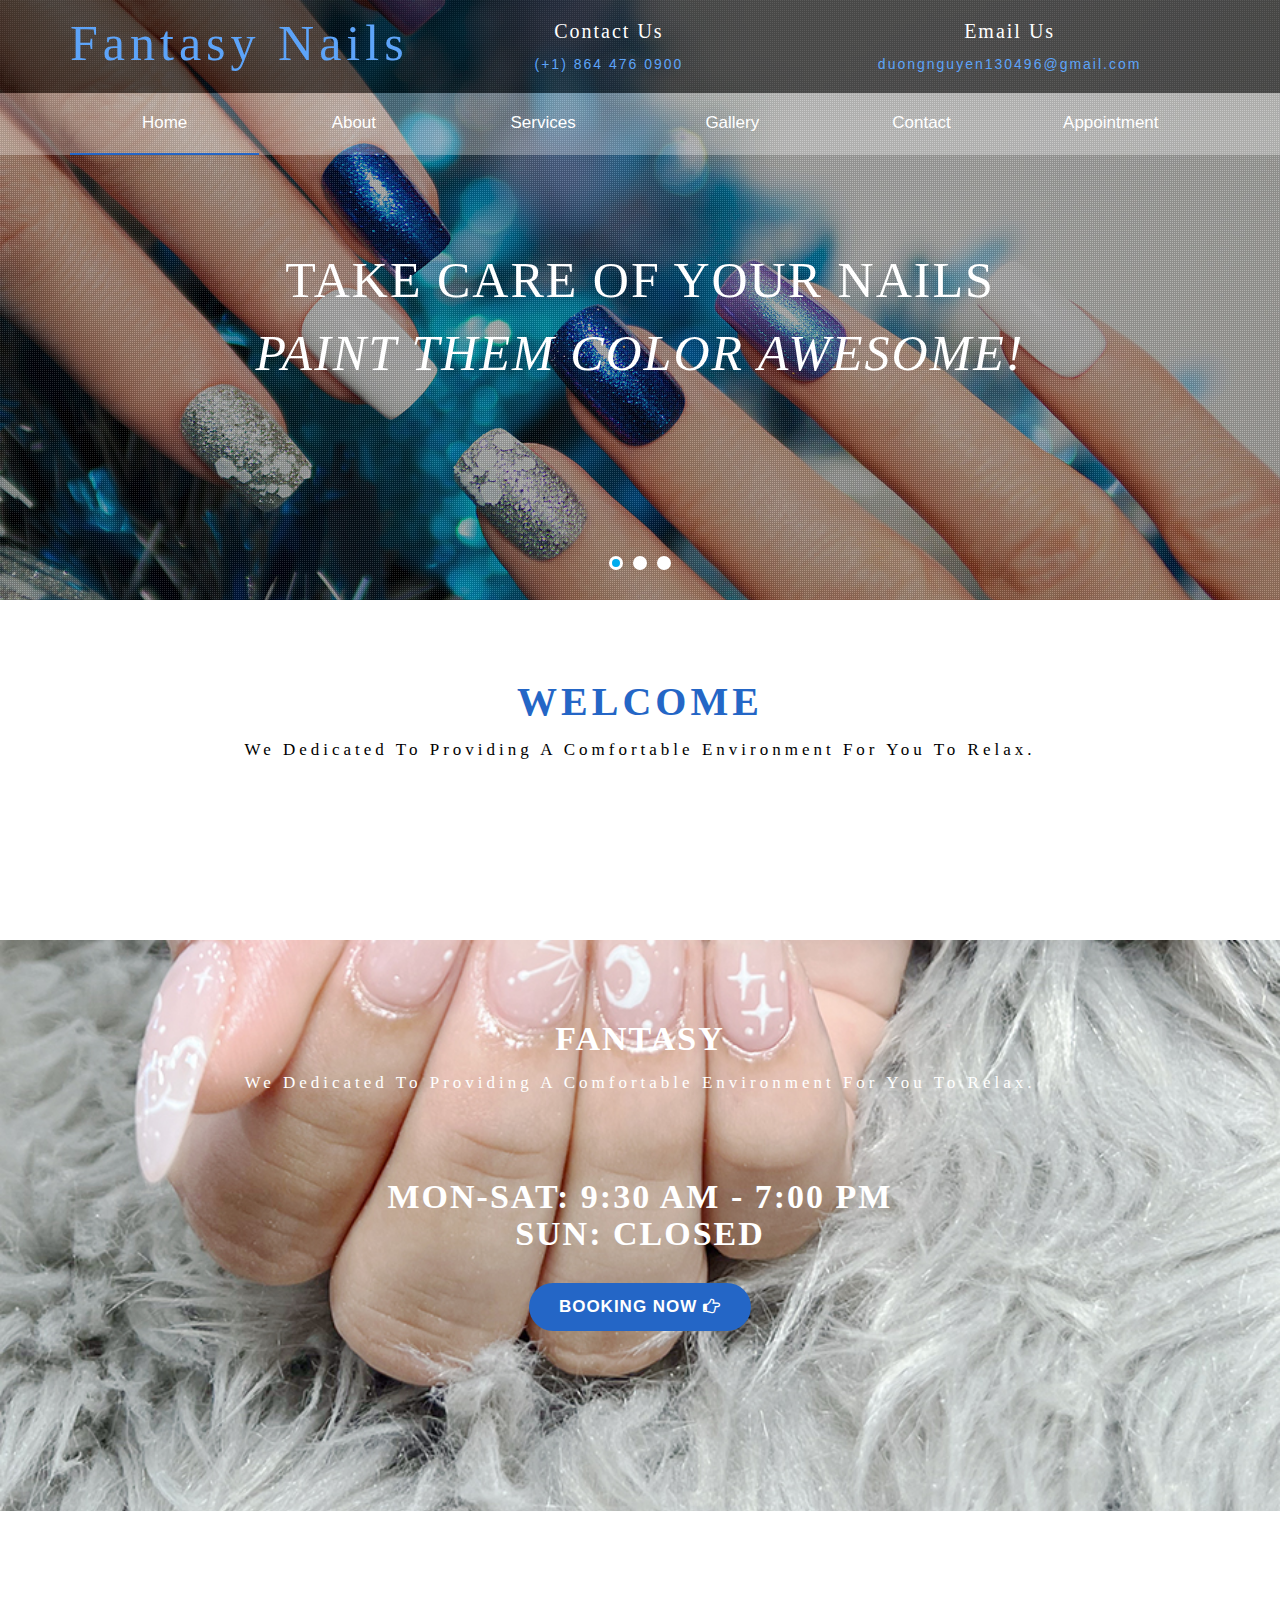
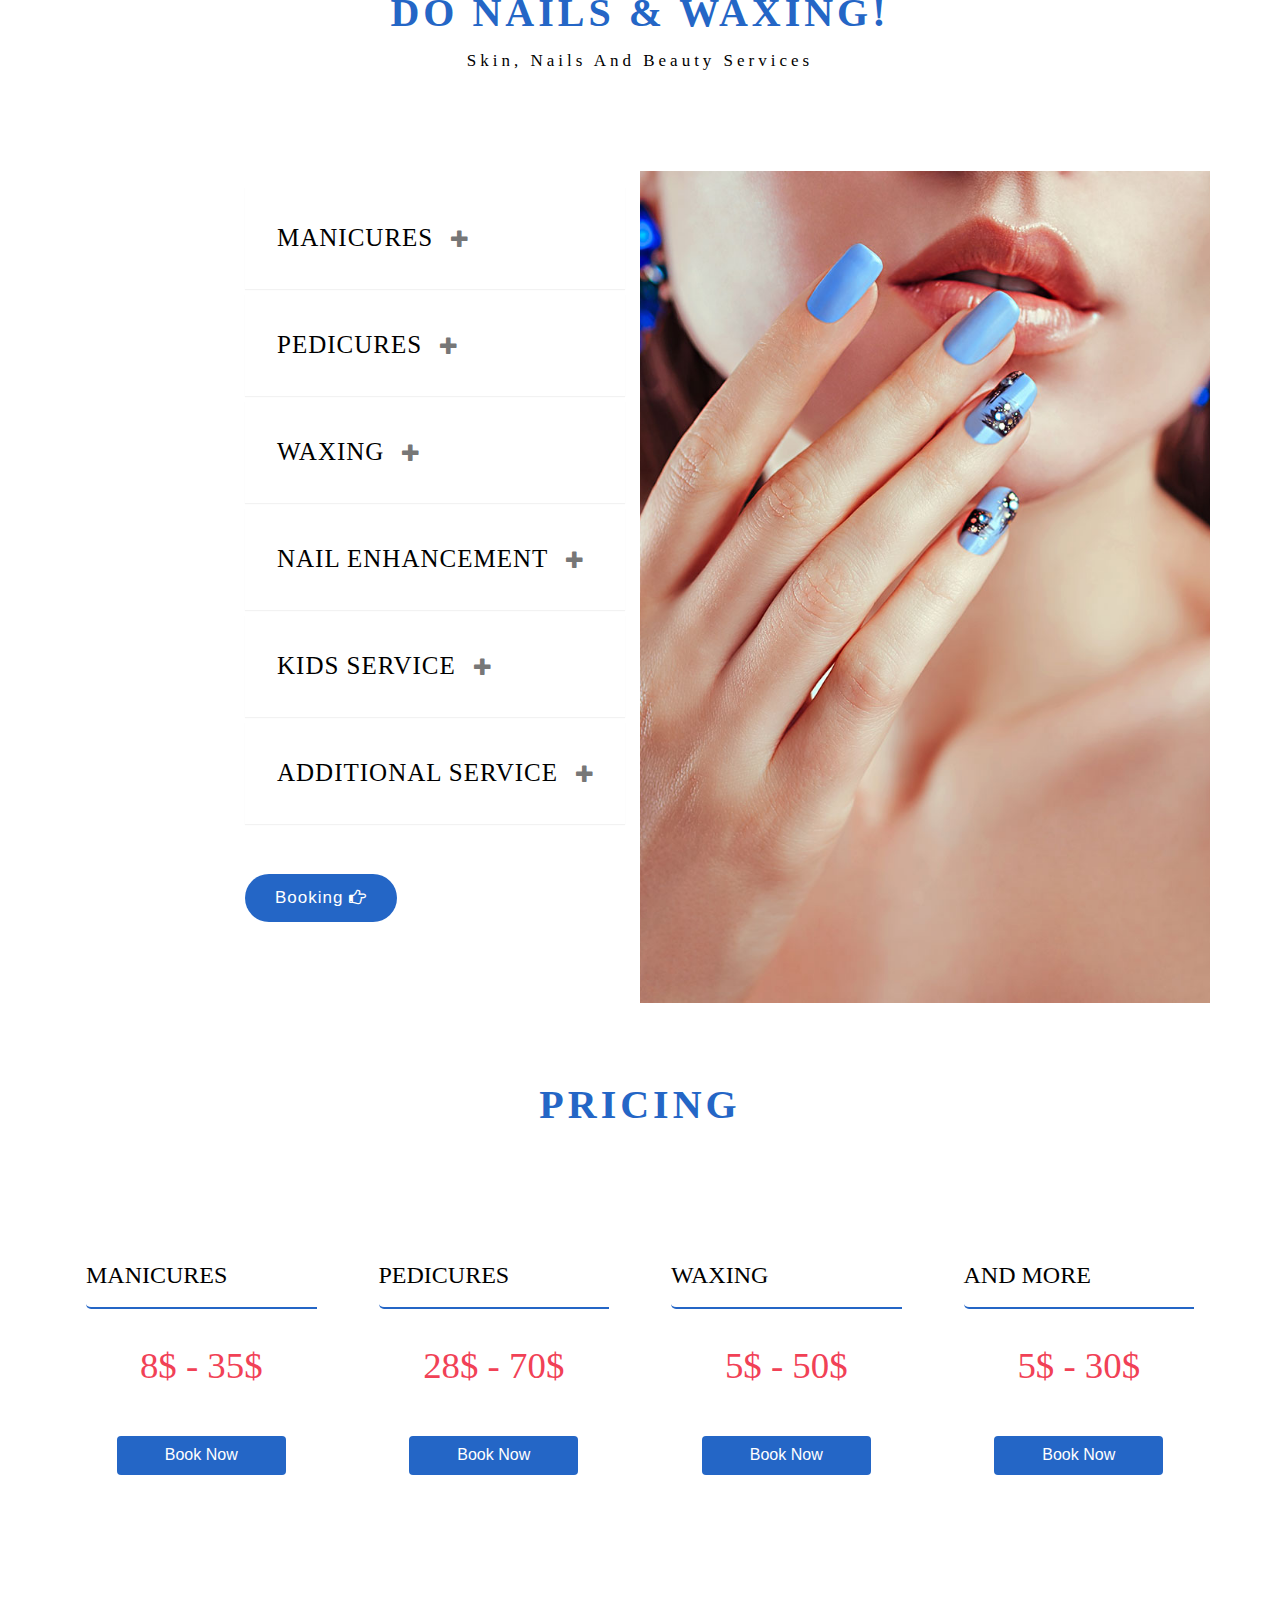
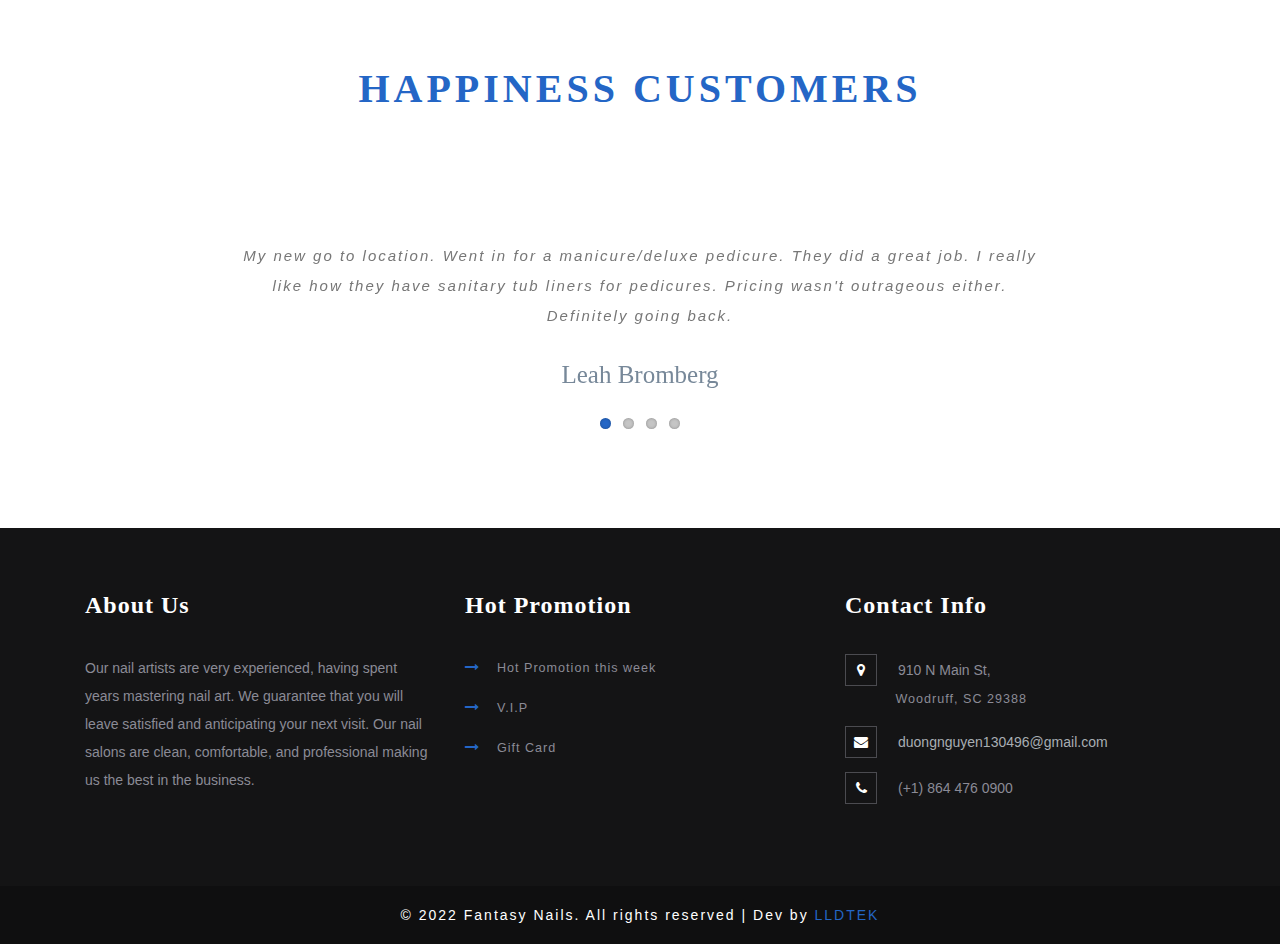
<file: index.html>
<!DOCTYPE html>
<html lang="en">
<head>
<title>Fantasy Nails | Best Choice Nails Salon in Woodruff</title>
<!-- custom-theme -->
<meta name="viewport" content="width=device-width, initial-scale=1">

<meta http-equiv="Content-Type" content="text/html; charset=utf-8" />

<meta name="keywords" content="Fantasy Nails , nails salon, nail spa, nails salon near me, nails in Woodruff, luxury nails, best nails color, nails spa, nails salon, nails bar, perfect nail, nails polish, gel polish, acrylics, nails company, best nail color,nude nail colors, nail design, nails spa near me, nails salon near me, manicure, acrylic paint, pedicure near me, nail bar near me, hot nails, top nail salon, hot nails design, top nails design, the best nails salon in, top nails salon in,tiệm chăm sóc móng ở Woodruff, pretty nails, magic nails, beautiful nails and spa, french tip nails, dip nails near me, nail designs">
<meta name="description" content="Our nail artists are very experienced, having spent years mastering nail art. We guarantee that you will leave satisfied and anticipating your next visit. Our nail salons are clean, comfortable, and professional making us the best in the business.">

<script type="application/x-javascript"> addEventListener("load", function() { setTimeout(hideURLbar, 0); }, false);
		function hideURLbar(){ window.scrollTo(0,1); } </script>
		
<!-- for banner css files -->
<link rel="stylesheet" type="text/css" href="css/zoomslider.css" /><!--zoomslider css -->
<link rel="icon" href="images/Fantasy-nails-favicon.svg">
<script type="text/javascript" src="js/modernizr-2.6.2.min.js"></script><!--modernizer css -->
<!-- //for banner css files -->
<link rel="stylesheet" href="css/flexslider.css" type="text/css" media="all" />
<!-- custom-theme css files -->
<link href="css/bootstrap.css" rel="stylesheet" type="text/css" media="all" />
<link href="css/style.css" rel="stylesheet" type="text/css" media="all" />
<!-- //custom-theme css files-->
<!-- font-awesome-icons -->
<link href="css/font-awesome.css" rel="stylesheet"> 
<!-- //font-awesome-icons -->
</head>
<body>
<!--/main-header-->
<div id="demo-1" data-zs-src='["images/home/Fantasy-nails-slide-01.jpg", "images/home/Fantasy-nails-slide-02.jpg", "images/home/Fantasy-nails-slide-03.jpg"]' data-zs-overlay="dots">
	<div class="demo-inner-content">
	
	<!--/banner-info-->
	  <div class="header">
		<div class="w3-agile-logo">
			<div class="container">
				<div class=" head-wl">
					<div class="headder-w6">
						<h1><a href="index.html">Fantasy Nails</a></h1>
					</div>

					<div class="w3-header-top-right-text">
						<h6 class="caption"> Contact Us</h6>
						<p>(+1) 864 476 0900</p>
					</div>

					<div class="email-right">
						<h6 class="caption">Email Us</h6>
						<p><a href="mailto:mail@example.com" class="info"> duongnguyen130496@gmail.com</a></p>

					</div>


			<!--    <div class="agileinfo-social-grids">
						<h6 class="caption">Follow Us</h6>
						<ul>
							<li><a href="#"><span class="fa fa-facebook"></span></a></li>
							<li><a href="#"><span class="fa fa-twitter"></span></a></li>
							<li><a href="#"><span class="fa fa-instagram"></span></a></li>
							<li><a href="https://goo.gl/maps/T6TgFQCpkUpjFqrC7"><span class="fa fa-google"></span></a></li>
						</ul>
					</div> -->

					<div class="clearfix"> </div>
				</div>
			</div>
				
		</div>
		<div class="top-nav">
		<nav class="navbar navbar-default navbar-fixed-top">
	
	<!-- //header -->
	<div class="container">
			<div class="navbar-header">
	   			 <button type="button" class="navbar-toggle collapsed" data-toggle="collapse" data-target="#navbar" aria-expanded="false" aria-controls="navbar">
	                <span class="sr-only">Toggle navigation</span>
	                <span class="icon-bar"></span>
	                <span class="icon-bar"></span>
	                <span class="icon-bar"></span>
                </button>
              </div>

				<div id="navbar" class="navbar-collapse collapse" style="">
					<ul class="nav navbar-nav ">
						<li class="active"><a href="index.html">Home</a></li>
						<li><a href="about.html">About</a></li>
						<li><a href="services.html">Services</a></li>
						<li><a href="gallery.html">Gallery</a></li>
						<li><a href="contact.html">Contact</a></li>
						<li><a target="_blank" href="https://www.lldtek.com/salon/appt/Mzc1ODZ8ZmFudGFzeTkxMHxTQ18wNzM1OXw4ODU1NTNmYjVmMGZjODk0ZTMwMTVhYjUzOGNkNTk1Nw==">Appointment</a></li>
						
					</ul>
				</div>
			
			</div>
			<div class="clearfix"> </div>
			</nav>	
		</div>
	  </div>
		<div class="w3-banner-head-info">
				<div class="container">
				   <div class="banner-text">
						<h2>Take Care of Your Nails
                         <span>Paint Them Color Awesome!</span></h2>
					
					</div>
				</div>
		</div>
			<!--/banner-info-->
	</div>
</div>
 <!--/banner-section-->
 <!-- About us -->
	<div class="about-3">
		<h3 class="heading-agileinfo">Welcome<span>We dedicated to providing a comfortable environment for you to relax.</span></h3>
		<div class="container">
			<div class="d-flex">
					<!--
					<div class="about1"> 
						<h5>Promotion</h5><p>Get 10% of all service.</p>
						<h5>V.I.P</h5><p>Get 35% of all service this week.</p>
						<h5>Gift Card</h5><p>Just only this week.</p>
						<a target="_blank" class="join-wthree" href="https://www.lldtek.com/salon/appt/Mzc1ODZ8ZmFudGFzeTkxMHxTQ18wNzM1OXw4ODU1NTNmYjVmMGZjODk0ZTMwMTVhYjUzOGNkNTk1Nw==">Appointment
							<i class="fa fa-hand-o-right" aria-hidden="true"></i>
						</a>
					</div>
					-->
				<div class="about2" style="background-image: url(images/home/Fantasy-nails-promotion.jpg);"></div>
			</div>
			
		</div>
	</div>
	<!-- //About us -->
	<!-- wthree-mid -->
	<div class="wthree-mid" style="background-image: url(images/home/Fantasy-nails-background-01.jpg);">
		<div class="container heading-agileinfo">
			<h3 class="heading-agileinfo">Fantasy<span style="color:white;">We dedicated to providing a comfortable environment for you to relax.</span></h3>
            <h3>Mon-Sat: 9:30 AM - 7:00 PM</h3>
            <h3>Sun: Closed</h3>
			<div class="botton">
				<a target="_blank" class="join-wthree" href="https://www.lldtek.com/salon/appt/Mzc1ODZ8ZmFudGFzeTkxMHxTQ18wNzM1OXw4ODU1NTNmYjVmMGZjODk0ZTMwMTVhYjUzOGNkNTk1Nw==">Booking Now
						<i class="fa fa-hand-o-right" aria-hidden="true"></i>
					</a>
			</div>
		</div>
	</div>
<!-- //wthree-mid -->
	<div class="donails">
		<div class="container">
		<h3 class="heading-agileinfo">Do Nails & Waxing!<span>Skin, Nails and Beauty Services</span></h3>
			
			<div class="col-md-6 donail_right">
				<div class="mwho-we-textmks">
					<div class="who-right-mainsmkits">
						<div class="panel-group textmk_panel_group_faq" id="accordion" role="tablist" aria-multiselectable="true">
							<div class="panel panel-default">
								<div class="panel-heading" role="tab" id="headingOne">
									<h4 class="panel-title asd">
										<a class="pa_italic collapsed" role="button" data-toggle="collapse" data-parent="#accordion" href="#collapseOne" aria-expanded="false" aria-controls="collapseOne">
											
											Manicures<span class="glyphicon glyphicon-plus" aria-hidden="true"></span><i class="glyphicon glyphicon-minus" aria-hidden="true"></i>
										</a>
									</h4>
								</div>
								<div id="collapseOne" class="panel-collapse collapse" role="tabpanel" aria-labelledby="headingOne" aria-expanded="false" style="height: 0px;">
									<div class="panel-body panel_text">
										<p></p>
										<h6></h6>
										<ul>
											<li>Regular Manicure ... $20+</li>
											<li>Deluxe Manicure ... $30+</li>
											<li>Gel Manicure ... $35+</li>
											<li>Buff Shine ... $8+ Extra</li>
										</ul>
									</div>
								</div>
							</div>
							<div class="panel panel-default">
								<div class="panel-heading" role="tab" id="headingTwo">
									<h4 class="panel-title asd">
										<a class="pa_italic collapsed" role="button" data-toggle="collapse" data-parent="#accordion" href="#collapseTwo" aria-expanded="false" aria-controls="collapseTwo">
											
											Pedicures<span class="glyphicon glyphicon-plus" aria-hidden="true"></span><i class="glyphicon glyphicon-minus" aria-hidden="true"></i>
										</a>
									</h4>
								</div>
								<div id="collapseTwo" class="panel-collapse collapse" role="tabpanel" aria-labelledby="headingTwo" aria-expanded="false">
									<div class="panel-body panel_text">
										<p></p>
										<h6></h6>
										<ul>
											<li>Basic Pedicure ... $28+</li>
											<li>Spa Pedicure ... $35+</li>
											<li>Deluxe Pedicure ... $45+</li>
											<li>Jelly Spa Pedicure ... $60+</li>
											<li>Organic Spa Pedicure ... $70+</li>
										</ul>
									</div>
								</div>
							</div>
							<div class="panel panel-default">
								<div class="panel-heading" role="tab" id="headingThree">
									<h4 class="panel-title asd">
										<a class="pa_italic collapsed" role="button" data-toggle="collapse" data-parent="#accordion" href="#collapseThree" aria-expanded="false" aria-controls="collapseThree">
											
											Waxing<span class="glyphicon glyphicon-plus" aria-hidden="true"></span><i class="glyphicon glyphicon-minus" aria-hidden="true"></i>
										</a>
									</h4>
								</div>
								<div id="collapseThree" class="panel-collapse collapse" role="tabpanel" aria-labelledby="headingThree" aria-expanded="false">
									<div class="panel-body panel_text">
										<p></p>
										<h6></h6>
										<ul>
											<li>Eye Brows ... $12+</li>
											<li>Upper Lip ... $8+</li>
											<li>Chin ... $10+</li>
											<li>Sideburns ... $10+</li>
											<li>Toes ... $5+</li>
											<li>Whole Face ... $35+</li>
											<li>Full Legs ... $50+</li>
											<li>Half Legs ... $40+</li>
											<li>Underarms ... $20+</li>
											<li>Full Arms ... $45+</li>
											<li>Half Arms ... $35+</li>
										</ul>
									</div>
								</div>
							</div>
							<div class="panel panel-default">
								<div class="panel-heading" role="tab" id="headingFour">
									<h4 class="panel-title asd">
										<a class="pa_italic collapsed" role="button" data-toggle="collapse" data-parent="#accordion" href="#collapseFour" aria-expanded="false" aria-controls="collapseFour">
											
											Nail Enhancement<span class="glyphicon glyphicon-plus" aria-hidden="true"></span><i class="glyphicon glyphicon-minus" aria-hidden="true"></i>
										</a>
									</h4>
								</div>
								<div id="collapseFour" class="panel-collapse collapse" role="tabpanel" aria-labelledby="headingFour" aria-expanded="false">
									<div class="panel-body panel_text">
										<p></p>
										<h6></h6>
										<ul>
											<li>Acrylic Nails Full Set ... $30+</li>
											<li>Acrylic Nails Fill-In ... $20+</li>
											<li>SNS (Dip Powder) ... $45+</li>
											<li>Pink & White ... $50+</li>
											<li>Ombre ... $55+</li>
											<li>Add Tips ... $5</li>
										</ul>
									</div>
								</div>
							</div>
							<div class="panel panel-default">
								<div class="panel-heading" role="tab" id="headingFive">
									<h4 class="panel-title asd">
										<a class="pa_italic collapsed" role="button" data-toggle="collapse" data-parent="#accordion" href="#collapseFive" aria-expanded="false" aria-controls="collapseFive">
											
											Kids Service<span class="glyphicon glyphicon-plus" aria-hidden="true"></span><i class="glyphicon glyphicon-minus" aria-hidden="true"></i>
										</a>
									</h4>
								</div>
								<div id="collapseFive" class="panel-collapse collapse" role="tabpanel" aria-labelledby="headingFive" aria-expanded="false">
									<div class="panel-body panel_text">
										<p></p>
										<h6></h6>
										<ul>
											<li>Manicure ... $12+</li>
											<li>Pedicure ... $20+</li>
											<li>Polish Change on Hands/Toes ... $8+</li>
											<li>Gel Manicure ... $25+</li>
											<li>Nail Designs ... $5+</li>
											<li>3+ Color ... Extra $3+</li>
											<li>Manicure + Pedicure ... $32+</li>
										</ul>
									</div>
								</div>
							</div>
							<div class="panel panel-default">
								<div class="panel-heading" role="tab" id="headingSix">
									<h4 class="panel-title asd">
										<a class="pa_italic collapsed" role="button" data-toggle="collapse" data-parent="#accordion" href="#collapseSix" aria-expanded="false" aria-controls="collapseSix">
											
											Additional Service<span class="glyphicon glyphicon-plus" aria-hidden="true"></span><i class="glyphicon glyphicon-minus" aria-hidden="true"></i>
										</a>
									</h4>
								</div>
								<div id="collapseSix" class="panel-collapse collapse" role="tabpanel" aria-labelledby="headingSix" aria-expanded="false">
									<div class="panel-body panel_text">
										<p></p>
										<h6></h6>
										<ul>
											<li>3+ Color ... $3+</li>
											<li>Nail Repair ... $5+</li>
											<li>Nail Design ... $5+</li>
											<li>Nail Cut & Shape ... $8+</li>
											<li>Take Off Gel Polish ... $10+</li>
											<li>Toenail Cut ... $10+</li>
											<li>Buff Shine ... $8+</li>
											<li>Take Off SNS With Manicure ... $30+</li>
											<li>Polish Change on Hands/Toes ... $12+</li>
											<li>Gel Polish Change ... $20+</li>
											<li>Gel Polish With Take Off ... $25+</li>
											<li>Acrylic Take Off ... $12+</li>
											<li>French/American ... $5+</li>
											<li>Nail Reshaping ... $5+</li>
											<li>Take Off Acrylic & Polish ... $20+</li>
											<li>Take Off Acrylic & Manicure ... $30+</li>
										</ul>
									</div>
								</div>
							</div>
						</div>
					</div>
					<div class="clearfix"> </div>
					<div class="botton">
				<a target="_blank" class="join-wthree" href="https://www.lldtek.com/salon/appt/Mzc1ODZ8ZmFudGFzeTkxMHxTQ18wNzM1OXw4ODU1NTNmYjVmMGZjODk0ZTMwMTVhYjUzOGNkNTk1Nw==" data-toggle="" data-target="">Booking
						<i class="fa fa-hand-o-right" aria-hidden="true"></i>
					</a>
			</div>
				</div>
				</div>
				<div class="col-md-6 donail_left" style="background-image: url(images/home/Fantasy-nails-service.jpg);">
			</div>
				<div class="clearfix"> </div>
		</div>
	</div>
				<!-- pricing -->
	<div class="w3ls-section wthree-pricing" style="background-image: url(images/home/Fantasy-nails-background-02.jpg);">
		<div class="container">
			
			<h3 class="heading-agileinfo">Pricing<span></span></h3>
			<!--H edit-->
			<div class="pricing-grids-info row">
				<div class="col-sm-6 col-md-3">
					<div class="pricing-col">
						<div class="w3ls-top">
							<h3>Manicures</h3>
						</div>
						<div class="w3ls-bottom">
							<h4> 8<span class="sup">$</span> - 35<span class="sup">$</span> </h4>
							<ul class="count">
								<li></li>
							</ul>

							<div class="more">
								<a href="https://www.lldtek.com/salon/appt/Mzc1ODZ8ZmFudGFzeTkxMHxTQ18wNzM1OXw4ODU1NTNmYjVmMGZjODk0ZTMwMTVhYjUzOGNkNTk1Nw==" target="_blank">Book Now</a>
							</div>
						</div>
					</div>
				</div>
				<div class="col-sm-6 col-md-3">
					<div class="pricing-col">
						<div class="w3ls-top">
							<h3>Pedicures</h3>
						</div>
						<div class="w3ls-bottom">
							<h4> 28<span class="sup">$</span> - 70<span class="sup">$</span> </h4>
							<ul class="count">
								<li></li>
							</ul>

							<div class="more">
								<a href="https://www.lldtek.com/salon/appt/Mzc1ODZ8ZmFudGFzeTkxMHxTQ18wNzM1OXw4ODU1NTNmYjVmMGZjODk0ZTMwMTVhYjUzOGNkNTk1Nw==" target="_blank">Book Now</a>
							</div>
						</div>
					</div>
				</div>
				<div class="col-sm-6 col-md-3">
					<div class="pricing-col">
						<div class="w3ls-top">
							<h3>Waxing</h3>
						</div>
						<div class="w3ls-bottom">
							<h4> 5<span class="sup">$</span> - 50<span class="sup">$</span></h4>
							<ul class="count">
								<li></li>
							</ul>

							<div class="more">
								<a href="https://www.lldtek.com/salon/appt/Mzc1ODZ8ZmFudGFzeTkxMHxTQ18wNzM1OXw4ODU1NTNmYjVmMGZjODk0ZTMwMTVhYjUzOGNkNTk1Nw==" target="_blank">Book Now</a>
							</div>
						</div>
					</div>
				</div>
				<div class="col-sm-6 col-md-3">
					<div class="pricing-col">
						<div class="w3ls-top">
							<h3>And More</h3>
						</div>
						<div class="w3ls-bottom">
							<h4> 5<span class="sup">$</span> - 30<span>$</span></h4>
							<ul class="count">
								<li></li>
							</ul>

							<div class="more">
								<a href="https://www.lldtek.com/salon/appt/Mzc1ODZ8ZmFudGFzeTkxMHxTQ18wNzM1OXw4ODU1NTNmYjVmMGZjODk0ZTMwMTVhYjUzOGNkNTk1Nw==" target="_blank">Book Now</a>
							</div>
						</div>
					</div>
				</div>
			</div>
		</div>	
	</div>	
	<!--//pricing-->   	

				<!-- Clients -->
<div class="clients">
<div class="container">
	<div class="wthree_head_section">
				<h3 class="heading-agileinfo">Happiness Customers<span></span></h3>
				</div>
		
			
			<section class="slider">
				<div class="flexslider">
					<ul class="slides">
						<li>
								<p>My new go to location. Went in for a manicure/deluxe pedicure. They did a great job. I really like how they have sanitary tub liners for pedicures. Pricing wasn't outrageous either. Definitely going back.</p>
								<div class="client">
									<h5>Leah Bromberg</h5>
								</div>
						</li>
						<li>
								<p>Hand's down the most beautiful gel manicure I have ever received. The manicure itself is a bit pricey here, but I can definitely say it was worth it - after all, treat yo self! My nail technician was friendly and we talked for quite some time while she was doing my nails, so that was also nice as well. Worth a visit if you're in the mood to splurge on and pamper yourself :)</p>
								<div class="client">
									<h5>Ainslee Wolff</h5>
								</div>
						</li>
						<li>
							<!--<img src="images/lyli-nails-2-image-3.jpg" alt="" />-->
								<p>My gel polish came off and Lee fixed it and was so nice and very professional! Definitely will go back for sure! Didn’t charge me to fix it either! Definitely recommend this nail salon in Muskogee!</p>
								<div class="client">
									<h5>Vanessa Willard</h5>
								</div>
						</li>
						<li>
							<!--<img src="images/lyli-nails-2-image-4.jpg" alt="" />-->
								<p>Very happy with my manicure! Place is clean, had good color selections and the staff is professional and friendly. It was crowded, but they still managed to find two stations next to each other for me and my friend. I liked that their drying machines had an option to just blow cool air and didn't use UV rays. My friend and I went in together and they did keep my friend waiting a bit, but in the end, we were very happy with the results and would totally return.</p>
								<div class="client">
									<h5>Gabby Wheeler</h5>
								</div>
						</li>
					</ul>
				</div>
			</section>
		</div>
</div>
<!-- //Clients -->
<!-- Subscribe -->
	
	<!--// Subscribe -->
	<!-- footer -->
	<div class="footer_top_agileits">
		<div class="container">
			<div class="col-md-4 footer_grid">
				<h3>About Us</h3>
				<p>Our nail artists are very experienced, having spent years mastering nail art. We guarantee that you will leave satisfied and anticipating your next visit. Our nail salons are clean, comfortable, and professional making us the best in the business.
				</p>
			</div>
			<div class="col-md-4 footer_grid">
				<h3>Hot Promotion</h3>
				<ul class="footer_grid_list">
					<li><i class="fa fa-long-arrow-right" aria-hidden="true"></i>
						<a href="#" >Hot Promotion this week </a>
					</li>
					<li><i class="fa fa-long-arrow-right" aria-hidden="true"></i>
						<a href="#" >V.I.P</a>
					</li>
					<li><i class="fa fa-long-arrow-right" aria-hidden="true"></i>
						<a href="#" >Gift Card</a>
					</li>
				</ul>
			</div>
			<div class="col-md-4 footer_grid">
				<h3>Contact Info</h3>
				<ul class="address">
					<li><i class="fa fa-map-marker" aria-hidden="true"></i>910 N Main St, <span>Woodruff, SC 29388</span></li>
					<li><i class="fa fa-envelope" aria-hidden="true"></i><a href="mailto:duongnguyen130496@gmail.com">duongnguyen130496@gmail.com</a></li>
					<li><i class="fa fa-phone" aria-hidden="true"></i>(+1) 864 476 0900</li>
				</ul>
			</div>
			<div class="clearfix"> </div>
			
		</div>
	</div>
	<div class="footer_w3ls">
		<div class="container">
					<div class="footer_bottom1">
						<p>© 2022 Fantasy Nails. All rights reserved | Dev by <a href="https://www.lldtek.com">LLDTEK</a></p>
		</div>
	</div>
	<!-- //footer -->
<!-- bootstrap-modal-pop-up -->
	<div class="modal video-modal fade" id="myModal" tabindex="-1" role="dialog" aria-labelledby="myModal">
		<div class="modal-dialog" role="document">
			<div class="modal-content">
				<div class="modal-header">
					Pedicure
					<button type="button" class="close" data-dismiss="modal" aria-label="Close"><span aria-hidden="true">&times;</span></button>						
				</div>
					<div class="modal-body">
						<!--<img src="images/lyli-nails-2-image-30.jpg" alt=" " class="img-responsive" />-->
						<p>Ut enim ad minima veniam, quis nostrum 
							exercitationem ullam corporis suscipit laboriosam, 
							nisi ut aliquid ex ea commodi consequatur? Quis autem 
							vel eum iure reprehenderit qui in ea voluptate velit 
							esse quam nihil molestiae consequatur, vel illum qui 
							dolorem eum fugiat quo voluptas nulla pariatur.
							<i>" Quis autem vel eum iure reprehenderit qui in ea voluptate velit 
								esse quam nihil molestiae consequatur.</i></p>
					</div>
			</div>
		</div>
	</div>
<!-- //bootstrap-modal-pop-up --> 
<!-- js -->
<script type="text/javascript" src="js/jquery-2.1.4.min.js"></script>
<!-- for bootstrap working -->
	<script src="js/bootstrap.js"></script>
<!-- //for bootstrap working -->
<!-- //js -->
<!-- for banner js file-->
 <script type="text/javascript" src="js/jquery.zoomslider.min.js"></script><!-- zoomslider js -->
<!-- //for banner js file-->
<!-- for smooth scrolling -->
	<script type="text/javascript" src="js/move-top.js"></script>
	<script type="text/javascript" src="js/easing.js"></script>
	<!-- here stars scrolling icon -->
	<script type="text/javascript">
		$(document).ready(function() {
			/*
				var defaults = {
				containerID: 'toTop', // fading element id
				containerHoverID: 'toTopHover', // fading element hover id
				scrollSpeed: 1200,
				easingType: 'linear' 
				};
			*/
								
			$().UItoTop({ easingType: 'easeOutQuart' });
								
			});
	</script>
	<!-- //here ends scrolling icon -->
<!-- //for smooth scrolling -->
<!-- scrolling script -->
<script type="text/javascript">
	jQuery(document).ready(function($) {
		$(".scroll").click(function(event){		
			event.preventDefault();
			$('html,body').animate({scrollTop:$(this.hash).offset().top},1000);
		});
	});
</script> 
<!-- //scrolling script -->
<!-- FlexSlider-JavaScript -->
	<script defer src="js/jquery.flexslider.js"></script>
	<script type="text/javascript">
		
				$(window).load(function(){
				$('.flexslider').flexslider({
					animation: "slide",
					start: function(slider){
						$('body').removeClass('loading');
					}
			});
		});
	</script>
<!-- //FlexSlider-JavaScript -->

</body>
</html>
</file>
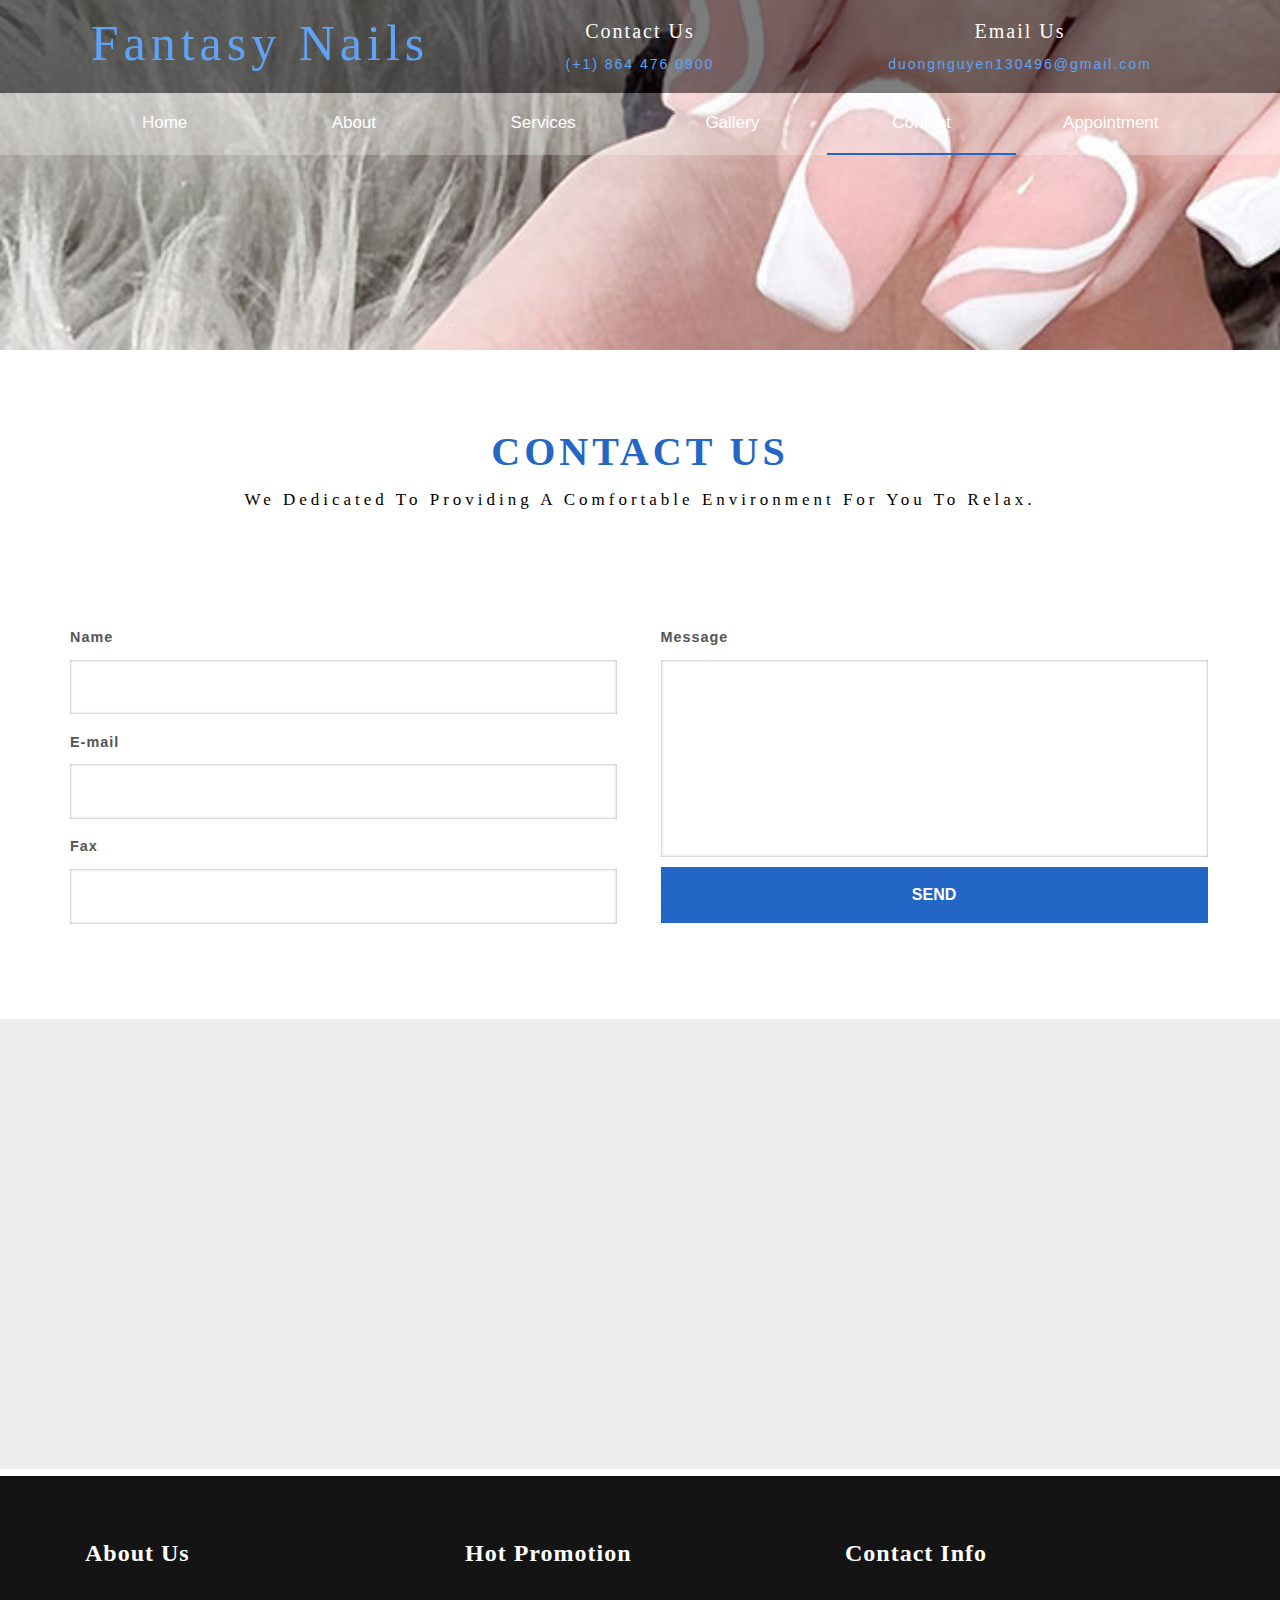
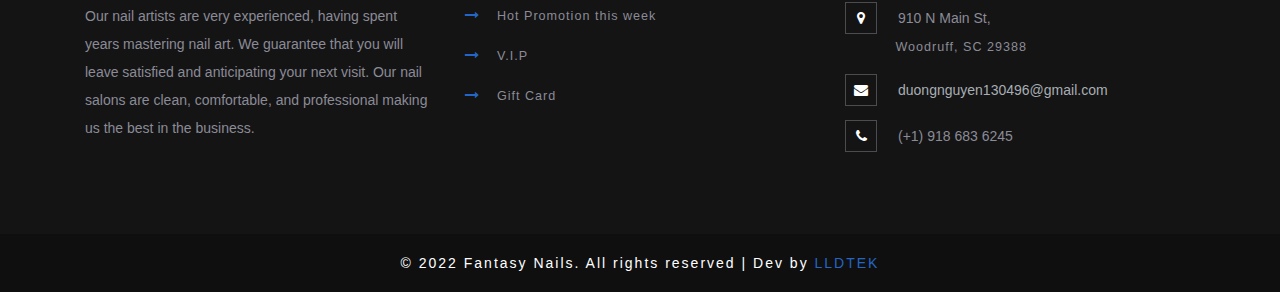
<file: contact.html>
<!--
author: W3layouts
author URL: http://w3layouts.com
License: Creative Commons Attribution 3.0 Unported
License URL: http://creativecommons.org/licenses/by/3.0/
-->
<!DOCTYPE html>
<html lang="en">
<head>
<title>Fantasy Nails | Contact </title>
<!-- custom-theme -->
<meta name="viewport" content="width=device-width, initial-scale=1">
<meta http-equiv="Content-Type" content="text/html; charset=utf-8" />
<meta name="keywords" content="Pedicure Responsive web template, Bootstrap Web Templates, Flat Web Templates, Android Compatible web template, 
Smartphone Compatible web template, free webdesigns for Nokia, Samsung, LG, SonyEricsson, Motorola web design" />
<script type="application/x-javascript"> addEventListener("load", function() { setTimeout(hideURLbar, 0); }, false);
		function hideURLbar(){ window.scrollTo(0,1); } </script>

<!-- custom-theme css files -->
<link href="css/bootstrap.css" rel="stylesheet" type="text/css" media="all" />
<link href="css/style.css" rel="stylesheet" type="text/css" media="all" />
<!-- //custom-theme css files-->

<!-- font-awesome-icons -->
<link href="css/font-awesome.css" rel="stylesheet"> 
<link rel="icon" href="images/Fantasy-nails-favicon.svg">
<!-- //font-awesome-icons -->

</head>
<body>

<!--/main-header-->
<div class="baner" style="background-image: url(images/contact/Fantasy-nails-banner-02.jpg);">
	
	<!--/banner-info-->
	  <div class="header">
		<div class="w3-agile-logo">
			<div class="container">
				<div class=" head-wl">
					<div class="headder-w3">
						<h1><a href="index.html">Fantasy Nails</a></h1>
					</div>

					<div class="w3-header-top-right-text">
						<h6 class="caption"> Contact Us</h6>
						<p>(+1) 864 476 0900</p>
					</div>

					<div class="email-right">
						<h6 class="caption">Email Us</h6>
						<p><a href="mailto:duongnguyen130496@gmail.com" class="info"> duongnguyen130496@gmail.com</a></p>

					</div>


	<!--			<div class="agileinfo-social-grids">
						<h6 class="caption">Follow Us</h6>
						<ul>
							<li><a href="#"><span class="fa fa-facebook"></span></a></li>
							<li><a href="#"><span class="fa fa-twitter"></span></a></li>
							<li><a href="#"><span class="fa fa-rss"></span></a></li>
							<li><a href="#"><span class="fa fa-vk"></span></a></li>
						</ul>
					</div> -->

					<div class="clearfix"> </div>
				</div>
			</div>
				
		</div>
		<div class="top-nav">
		<nav class="navbar navbar-default navbar-fixed-top">
	
	<!-- //header -->
	<div class="container">
			<div class="navbar-header">
	   			 <button type="button" class="navbar-toggle collapsed" data-toggle="collapse" data-target="#navbar" aria-expanded="false" aria-controls="navbar">
	                <span class="sr-only">Toggle navigation</span>
	                <span class="icon-bar"></span>
	                <span class="icon-bar"></span>
	                <span class="icon-bar"></span>
                </button>
              </div>

				<div id="navbar" class="navbar-collapse collapse">
					<ul class="nav navbar-nav ">
						<li><a href="index.html">Home</a></li>
						<li><a href="about.html">About</a></li>
						<li><a href="services.html">Services</a></li>
						<li><a href="gallery.html">Gallery</a></li>						
						<li class="active"><a href="contact.html">Contact</a></li>
						<li><a target="_blank" href="https://www.lldtek.com/salon/appt/Mzc1ODZ8ZmFudGFzeTkxMHxTQ18wNzM1OXw4ODU1NTNmYjVmMGZjODk0ZTMwMTVhYjUzOGNkNTk1Nw==">Appointment</a></li>
						
					</ul>
				</div>
			</div>
			<div class="clearfix"> </div>
			</nav>	
		</div>
	  </div>
			<!--/banner-info-->
</div>
 <!--/banner-section-->
 	<!-- /inner_content -->
	<div class="banner-bottom">
		<div class="container">
			<div class="inner_sec_info_agileits_w3">
              <h3 class="heading-agileinfo">Contact Us<span>We dedicated to providing a comfortable environment for you to relax.</span></h3>
				<div class="contact-form">
					     <form method="post" action="#">
							 <div class="left_form">
					    	<div>
						    	<span><label>Name</label></span>
						    	<span><input name="userName" type="text" class="textbox" required=""></span>
						    </div>
						    <div>
						    	<span><label>E-mail</label></span>
						    	<span><input name="userEmail" type="text" class="textbox" required=""></span>
						    </div>
						    <div>
						     	<span><label>Fax</label></span>
						    	<span><input name="userPhone" type="text" class="textbox" required=""></span>
						    </div>
					    </div>
					    <div class="right_form">
								<div>					    	
									<span><label>Message</label></span>
									<span><textarea name="Message" required=""> </textarea></span>
								</div>
							   <div>
									<a href="#" target="_blank"><input type="button" value="SEND" class="myButton" href=""></a>
							  </div>
					    </div>
					    <div class="clearfix"></div>
						</form>
				  </div>
			</div>
		

		</div>
	</div>
		<!-- /map -->
			<div class="map_w3layouts_agile">
				<iframe src="https://www.google.com/maps/embed?pb=!1m18!1m12!1m3!1d210.8858165747102!2d-82.0459705854076!3d34.75264718311846!2m3!1f0!2f0!3f0!3m2!1i1024!2i768!4f13.1!3m3!1m2!1s0x88578fde966bdecf%3A0xcfb2dd31d4638fd0!2sFANTASY%20NAILS!5e0!3m2!1sen!2s!4v1651831471118!5m2!1sen!2s" width="600" height="450" style="border:0;" allowfullscreen="" loading="lazy" referrerpolicy="no-referrer-when-downgrade"></iframe>

			</div>
		<!-- //map -->

<!-- Subscribe -->
	
	<!--// Subscribe -->
	<!-- footer -->
	<div class="footer_top_agileits">
		<div class="container">
			<div class="col-md-4 footer_grid">
				<h3>About Us</h3>
				<p>Our nail artists are very experienced, having spent years mastering nail art. We guarantee that you will leave satisfied and anticipating your next visit. Our nail salons are clean, comfortable, and professional making us the best in the business.
				</p>
			</div>
			<div class="col-md-4 footer_grid">
				<h3>Hot Promotion</h3>
				<ul class="footer_grid_list">
					<li><i class="fa fa-long-arrow-right" aria-hidden="true"></i>
						<a href="#">Hot Promotion this week </a>
					</li>
					<li><i class="fa fa-long-arrow-right" aria-hidden="true"></i>
						<a href="#">V.I.P</a>
					</li>
					<li><i class="fa fa-long-arrow-right" aria-hidden="true"></i>
						<a href="#">Gift Card</a>
					</li>
				</ul>
			</div>
			<div class="col-md-4 footer_grid">
				<h3>Contact Info</h3>
				<ul class="address">
					<li><i class="fa fa-map-marker" aria-hidden="true"></i>910 N Main St, <span>Woodruff, SC 29388</span></li>
					<li><i class="fa fa-envelope" aria-hidden="true"></i><a href="mailto:duongnguyen130496@gmail.com">duongnguyen130496@gmail.com</a></li>
					<li><i class="fa fa-phone" aria-hidden="true"></i>(+1) 918 683 6245</li>
				</ul>
			</div>
			<div class="clearfix"> </div>
			
		</div>
	</div>
	<div class="footer_w3ls">
		<div class="container">
					<div class="footer_bottom1">
						<p>© 2022 Fantasy Nails. All rights reserved | Dev by <a href="https://www.lldtek.com">LLDTEK</a></p>
					</div>
		</div>
	</div>
	<!-- //footer -->
<!-- bootstrap-modal-pop-up -->
	<div class="modal video-modal fade" id="myModal" tabindex="-1" role="dialog" aria-labelledby="myModal">
		<div class="modal-dialog" role="document">
			<div class="modal-content">
				<div class="modal-header">
					Pedicure
					<button type="button" class="close" data-dismiss="modal" aria-label="Close"><span aria-hidden="true">&times;</span></button>						
				</div>
					<div class="modal-body">
						<p>Ut enim ad minima veniam, quis nostrum
							exercitationem ullam corporis suscipit laboriosam, 
							nisi ut aliquid ex ea commodi consequatur? Quis autem 
							vel eum iure reprehenderit qui in ea voluptate velit 
							esse quam nihil molestiae consequatur, vel illum qui 
							dolorem eum fugiat quo voluptas nulla pariatur.
							<i>" Quis autem vel eum iure reprehenderit qui in ea voluptate velit 
								esse quam nihil molestiae consequatur.</i></p>
					</div>
			</div>
		</div>
	</div>
<!-- //bootstrap-modal-pop-up --> 
<!-- js -->
<script type="text/javascript" src="js/jquery-2.1.4.min.js"></script>
<!-- for bootstrap working -->
	<script src="js/bootstrap.js"></script>
<!-- //for bootstrap working -->
<!-- for smooth scrolling -->
	<script type="text/javascript" src="js/move-top.js"></script>
	<script type="text/javascript" src="js/easing.js"></script>
	<!-- here stars scrolling icon -->
	<script type="text/javascript">
		$(document).ready(function() {
			/*
				var defaults = {
				containerID: 'toTop', // fading element id
				containerHoverID: 'toTopHover', // fading element hover id
				scrollSpeed: 1200,
				easingType: 'linear' 
				};
			*/
								
			$().UItoTop({ easingType: 'easeOutQuart' });
								
			});
	</script>
	<!-- //here ends scrolling icon -->
<!-- //for smooth scrolling -->

<!-- scrolling script -->
<script type="text/javascript">
	jQuery(document).ready(function($) {
		$(".scroll").click(function(event){		
			event.preventDefault();
			$('html,body').animate({scrollTop:$(this.hash).offset().top},1000);
		});
	});
</script> 
<!-- //scrolling script -->

</body>
</html>
</file>
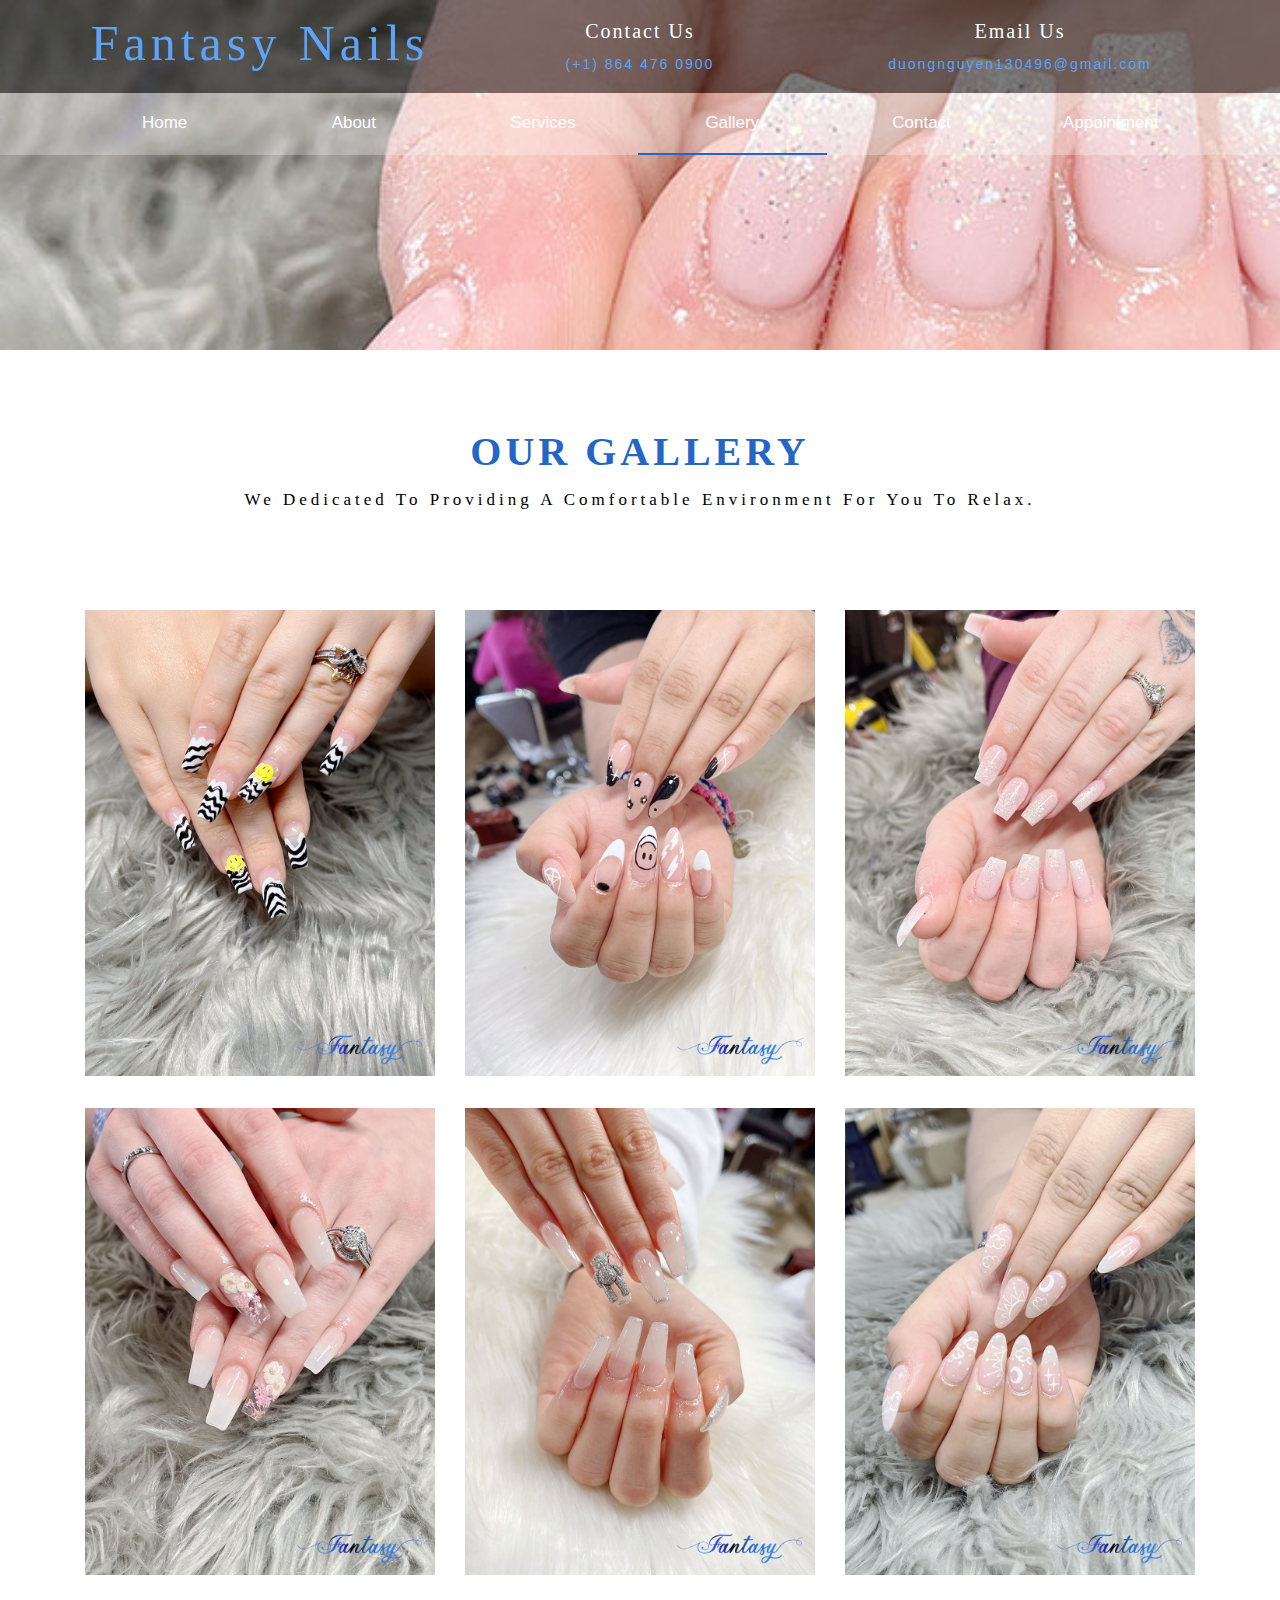
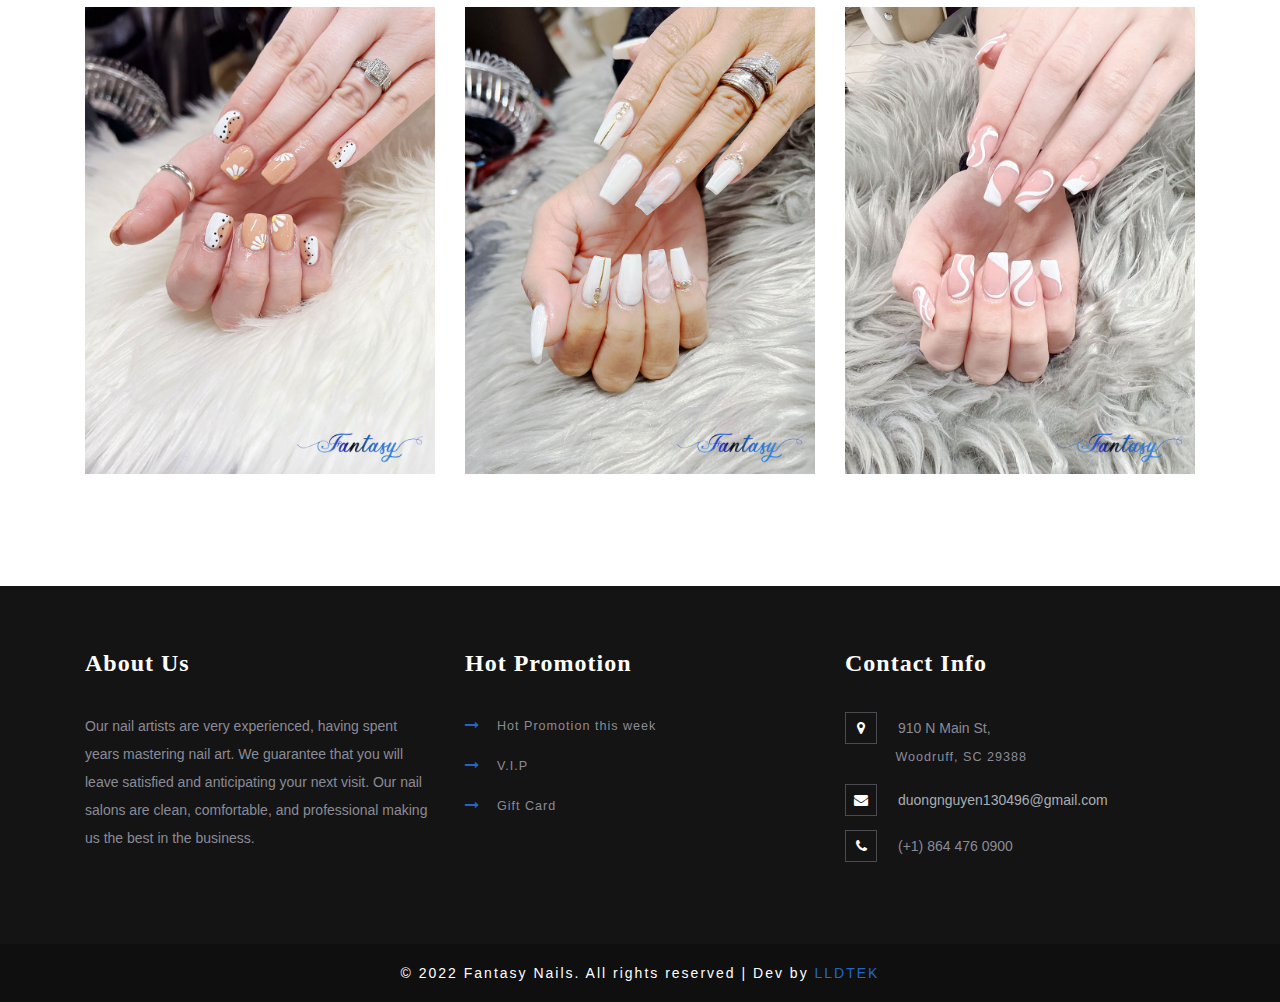
<file: gallery.html>
<!--
author: W3layouts
author URL: http://w3layouts.com
License: Creative Commons Attribution 3.0 Unported
License URL: http://creativecommons.org/licenses/by/3.0/
-->
<!DOCTYPE html>
<html lang="en">
<head>
<title>Fantasy Nails | Gallery</title>
<!-- custom-theme -->
<meta name="viewport" content="width=device-width, initial-scale=1">
<meta http-equiv="Content-Type" content="text/html; charset=utf-8" />
<meta name="keywords" content="Pedicure Responsive web template, Bootstrap Web Templates, Flat Web Templates, Android Compatible web template, 
Smartphone Compatible web template, free webdesigns for Nokia, Samsung, LG, SonyEricsson, Motorola web design" />
<script type="application/x-javascript"> addEventListener("load", function() { setTimeout(hideURLbar, 0); }, false);
		function hideURLbar(){ window.scrollTo(0,1); } </script>

<link href="css/simpleLightbox.css" rel="stylesheet" type="text/css" />
<!--for team carousel css --> 
<!-- custom-theme css files -->
<link href="css/bootstrap.css" rel="stylesheet" type="text/css" media="all" />
<link href="css/style.css" rel="stylesheet" type="text/css" media="all" />
<!-- //custom-theme css files-->
<!-- font-awesome-icons -->
<link href="css/font-awesome.css" rel="stylesheet">
<link rel="icon" href="images/Fantasy-nails-favicon.svg"> 
<!-- //font-awesome-icons -->

</head>
<body>

<!--/main-header-->
<div class="baner" style="background-image: url(images/gallery/Fantasy-nails-banner-01.jpg);">
	
	<!--/banner-info-->
	  <div class="header">
		<div class="w3-agile-logo">
			<div class="container">
				<div class=" head-wl">
					<div class="headder-w3">
						<h1><a href="index.html">Fantasy Nails</a></h1>
					</div>

					<div class="w3-header-top-right-text">
						<h6 class="caption"> Contact Us</h6>
						<p>(+1) 864 476 0900</p>
					</div>

					<div class="email-right">
						<h6 class="caption">Email Us</h6>
						<p><a href="mailto:duongnguyen130496@gmail.com" class="info"> duongnguyen130496@gmail.com</a></p>

					</div>


		<!--		<div class="agileinfo-social-grids">
						<h6 class="caption">Follow Us</h6>
						<ul>
							<li><a href="#"><span class="fa fa-facebook"></span></a></li>
							<li><a href="#"><span class="fa fa-twitter"></span></a></li>
							<li><a href="#"><span class="fa fa-rss"></span></a></li>
							<li><a href="#"><span class="fa fa-vk"></span></a></li>
						</ul>
					</div> -->

					<div class="clearfix"> </div>
				</div>
			</div>
				
		</div>
		<div class="top-nav">
		<nav class="navbar navbar-default navbar-fixed-top">
	
	<!-- //header -->
	<div class="container">
			<div class="navbar-header">
	   			 <button type="button" class="navbar-toggle collapsed" data-toggle="collapse" data-target="#navbar" aria-expanded="false" aria-controls="navbar">
	                <span class="sr-only">Toggle navigation</span>
	                <span class="icon-bar"></span>
	                <span class="icon-bar"></span>
	                <span class="icon-bar"></span>
                </button>
              </div>

				<div id="navbar" class="navbar-collapse collapse">
					<ul class="nav navbar-nav ">
						<li><a href="index.html">Home</a></li>
						<li><a href="about.html">About</a></li>
						<li><a href="services.html">Services</a></li>
						<li class="active"><a href="gallery.html">Gallery</a></li>						
						<li><a href="contact.html">Contact</a></li>
						<li><a target="_blank" href="https://www.lldtek.com/salon/appt/Mzc1ODZ8ZmFudGFzeTkxMHxTQ18wNzM1OXw4ODU1NTNmYjVmMGZjODk0ZTMwMTVhYjUzOGNkNTk1Nw==">Appointment</a></li>
						
					</ul>
				</div>
			</div>
			<div class="clearfix"> </div>
			</nav>	
		</div>
	  </div>
			<!--/banner-info-->
</div>
 <!--/banner-section-->
 <!-- gallery -->
	<div class="banner-bottom gallery">
		<div class="container">
			<h3 class="heading-agileinfo">Our Gallery<span>We dedicated to providing a comfortable environment for you to relax.</span></h3>
			<div class="w3ls_gallery_grids">
				<div class="col-md-4 w3_agile_gallery_grid">
					<div class="agile_gallery_grid">
						<a title="Fantasy Nails" href="images/gallery/Fantasy-nails-gallery-01.jpg">
							<div class="agile_gallery_grid1">
								<img src="images/gallery/Fantasy-nails-gallery-01.jpg" alt=" " class="img-responsive" />
								<div class="w3layouts_gallery_grid1_pos">
									<h3>Fantasy Nails</h3>
									<p>Gallery</p>
								</div>
							</div>
						</a>
					</div>
					<div class="agile_gallery_grid">
						<a title="Fantasy Nails" href="images/gallery/Fantasy-nails-gallery-02.jpg">
							<div class="agile_gallery_grid1">
								<img src="images/gallery/Fantasy-nails-gallery-02.jpg" alt="Fantasy Nails Gallery 01" class="img-responsive" />
								<div class="w3layouts_gallery_grid1_pos">
									<h3>Fantasy Nails</h3>
									<p>Gallery</p>
								</div>
							</div>
						</a>
					</div>
					<div class="agile_gallery_grid">
						<a title="Fantasy Nails" href="images/gallery/Fantasy-nails-gallery-03.jpg">
							<div class="agile_gallery_grid1">
								<img src="images/gallery/Fantasy-nails-gallery-03.jpg" alt="Fantasy Nails Gallery 02" class="img-responsive" />
								<div class="w3layouts_gallery_grid1_pos">
									<h3>Fantasy Nails</h3>
									<p>Gallery</p>
								</div>
							</div>
						</a>
					</div>
				</div>
				<div class="col-md-4 w3_agile_gallery_grid">
					<div class="agile_gallery_grid">
						<a title="Fantasy Nails" href="images/gallery/Fantasy-nails-gallery-04.jpg">
							<div class="agile_gallery_grid1">
								<img src="images/gallery/Fantasy-nails-gallery-04.jpg" alt="Fantasy Nails Gallery 03" class="img-responsive" />
								<div class="w3layouts_gallery_grid1_pos">
									<h3>Fantasy Nails</h3>
									<p>Gallery</p>
								</div>
							</div>
						</a>
					</div>
					<div class="agile_gallery_grid">
						<a title="Fantasy Nails" href="images/gallery/Fantasy-nails-gallery-05.jpg">
							<div class="agile_gallery_grid1">
								<img src="images/gallery/Fantasy-nails-gallery-05.jpg" alt="Fantasy Nails Gallery 04" class="img-responsive" />
								<div class="w3layouts_gallery_grid1_pos">
									<h3>Fantasy Nails</h3>
									<p>Gallery</p>
								</div>
							</div>
						</a>
					</div>
					<div class="agile_gallery_grid">
						<a title="Fantasy Nails" href="images/gallery/Fantasy-nails-gallery-06.jpg">
							<div class="agile_gallery_grid1">
								<img src="images/gallery/Fantasy-nails-gallery-06.jpg" alt="Fantasy Nails Gallery 06" class="img-responsive" />
								<div class="w3layouts_gallery_grid1_pos">
									<h3>Fantasy Nails</h3>
									<p>Gallery</p>
								</div>
							</div>
						</a>
					</div>
				</div>
				<div class="col-md-4 w3_agile_gallery_grid">
					<div class="agile_gallery_grid">
						<a title="Fantasy Nails" href="images/gallery/Fantasy-nails-gallery-07.jpg">
							<div class="agile_gallery_grid1">
								<img src="images/gallery/Fantasy-nails-gallery-07.jpg" alt="Fantasy Nails Gallery 07" class="img-responsive" />
								<div class="w3layouts_gallery_grid1_pos">
									<h3>Fantasy Nails</h3>
									<p>Gallery</p>
								</div>
							</div>
						</a>
					</div>
					<div class="agile_gallery_grid">
						<a title="Fantasy Nails" href="images/gallery/Fantasy-nails-gallery-08.jpg">
							<div class="agile_gallery_grid1">
								<img src="images/gallery/Fantasy-nails-gallery-08.jpg" alt="Fantasy Nails Gallery 08" class="img-responsive" />
								<div class="w3layouts_gallery_grid1_pos">
									<h3>Fantasy Nails</h3>
									<p>Gallery</p>
								</div>
							</div>
						</a>
					</div>
					<div class="agile_gallery_grid">
						<a title="Fantasy Nails" href="images/gallery/Fantasy-nails-gallery-09.jpg">
							<div class="agile_gallery_grid1">
								<img src="images/gallery/Fantasy-nails-gallery-09.jpg" alt="Fantasy Nails Gallery 09" class="img-responsive" />
								<div class="w3layouts_gallery_grid1_pos">
									<h3>Fantasy Nails</h3>
									<p>Gallery</p>
								</div>
							</div>
						</a>
					</div>
				</div>
				<div class="clearfix"></div>
			</div>
		</div>
	</div>
<!-- //gallery -->

<!-- Subscribe -->
	
	<!--// Subscribe -->
	<!-- footer -->
	<div class="footer_top_agileits">
		<div class="container">
			<div class="col-md-4 footer_grid">
				<h3>About Us</h3>
				<p>Our nail artists are very experienced, having spent years mastering nail art. We guarantee that you will leave satisfied and anticipating your next visit. Our nail salons are clean, comfortable, and professional making us the best in the business.
				</p>
			</div>
			<div class="col-md-4 footer_grid">
				<h3>Hot Promotion</h3>
				<ul class="footer_grid_list">
					<li><i class="fa fa-long-arrow-right" aria-hidden="true"></i>
						<a href="#">Hot Promotion this week </a>
					</li>
					<li><i class="fa fa-long-arrow-right" aria-hidden="true"></i>
						<a href="#" >V.I.P</a>
					</li>
					<li><i class="fa fa-long-arrow-right" aria-hidden="true"></i>
						<a href="#" >Gift Card</a>
					</li>
				</ul>
			</div>
			<div class="col-md-4 footer_grid">
				<h3>Contact Info</h3>
				<ul class="address">
					<li><i class="fa fa-map-marker" aria-hidden="true"></i>910 N Main St, <span>Woodruff, SC 29388</span></li>
					<li><i class="fa fa-envelope" aria-hidden="true"></i><a href="mailto:duongnguyen130496@gmail.com">duongnguyen130496@gmail.com</a></li>
					<li><i class="fa fa-phone" aria-hidden="true"></i>(+1) 864 476 0900</li>
				</ul>
			</div>
			<div class="clearfix"> </div>
			
		</div>
	</div>
	<div class="footer_w3ls">
		<div class="container">
					<div class="footer_bottom1">
						<p>© 2022 Fantasy Nails. All rights reserved | Dev by <a href="https://www.lldtek.com/">LLDTEK</a></p>
					</div>
		</div>
	</div>
	<!-- //footer -->
<!-- bootstrap-modal-pop-up -->
	<div class="modal video-modal fade" id="myModal" tabindex="-1" role="dialog" aria-labelledby="myModal">
		<div class="modal-dialog" role="document">
			<div class="modal-content">
				<div class="modal-header">
					Pedicure
					<button type="button" class="close" data-dismiss="modal" aria-label="Close"><span aria-hidden="true">&times;</span></button>						
				</div>
					<div class="modal-body">
						<p>Ut enim ad minima veniam, quis nostrum
							exercitationem ullam corporis suscipit laboriosam, 
							nisi ut aliquid ex ea commodi consequatur? Quis autem 
							vel eum iure reprehenderit qui in ea voluptate velit 
							esse quam nihil molestiae consequatur, vel illum qui 
							dolorem eum fugiat quo voluptas nulla pariatur.
							<i>" Quis autem vel eum iure reprehenderit qui in ea voluptate velit 
								esse quam nihil molestiae consequatur.</i></p>
					</div>
			</div>
		</div>
	</div>
<!-- //bootstrap-modal-pop-up --> 
<!-- js -->
<script type="text/javascript" src="js/jquery-2.1.4.min.js"></script>
<!-- for bootstrap working -->
	<script src="js/bootstrap.js"></script>
<!-- //for bootstrap working -->
<!-- //js -->
<!-- for smooth scrolling -->
	<script type="text/javascript" src="js/move-top.js"></script>
	<script type="text/javascript" src="js/easing.js"></script>
	<!-- here stars scrolling icon -->
	<script type="text/javascript">
		$(document).ready(function() {
			/*
				var defaults = {
				containerID: 'toTop', // fading element id
				containerHoverID: 'toTopHover', // fading element hover id
				scrollSpeed: 1200,
				easingType: 'linear' 
				};
			*/
								
			$().UItoTop({ easingType: 'easeOutQuart' });
								
			});
	</script>
	<!-- //here ends scrolling icon -->
<!-- //for smooth scrolling -->

<!-- scrolling script -->
<script type="text/javascript">
	jQuery(document).ready(function($) {
		$(".scroll").click(function(event){		
			event.preventDefault();
			$('html,body').animate({scrollTop:$(this.hash).offset().top},1000);
		});
	});
</script> 
<!-- //scrolling script -->

<!-- simpleLightbox -->
		<script src="js/simpleLightbox.js"></script>	<script>
		$('.w3_agile_gallery_grid a').simpleLightbox();
	</script>
<!-- //simpleLightbox -->

</body>
</html>
</file>
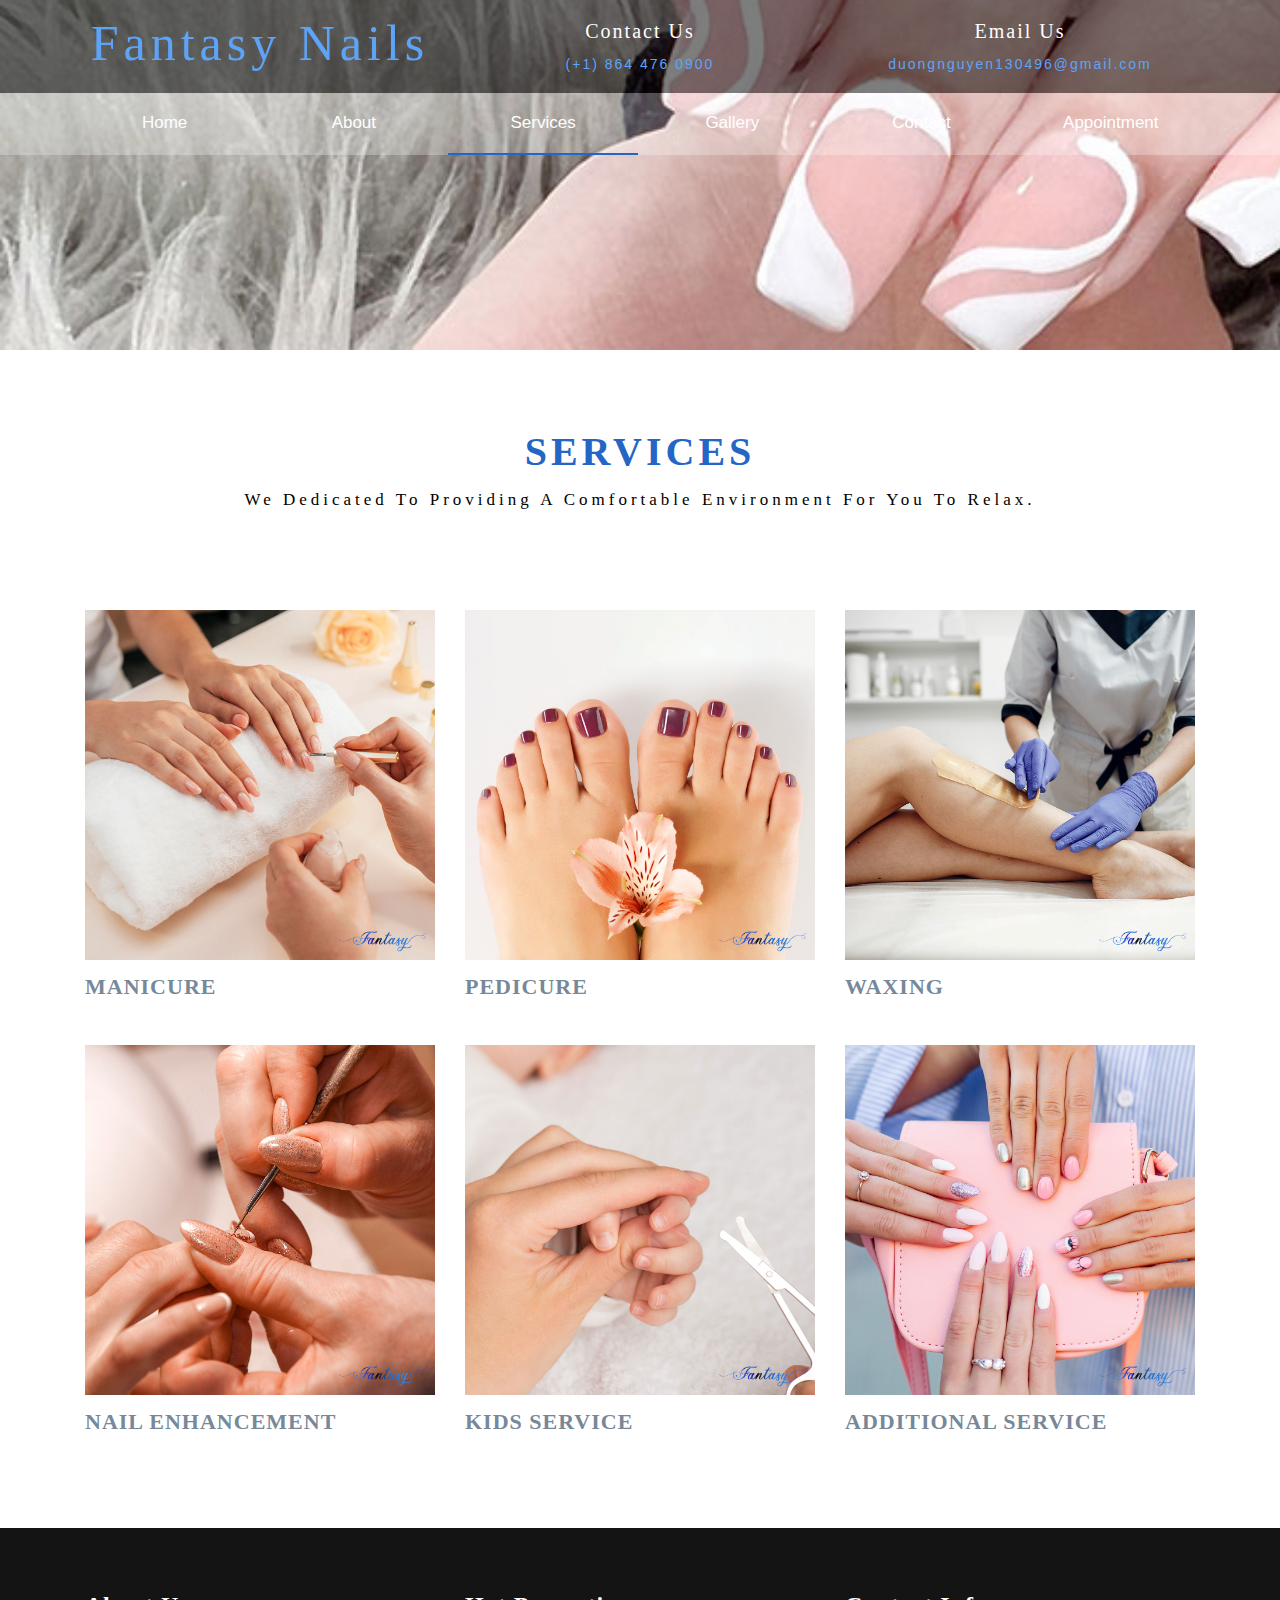
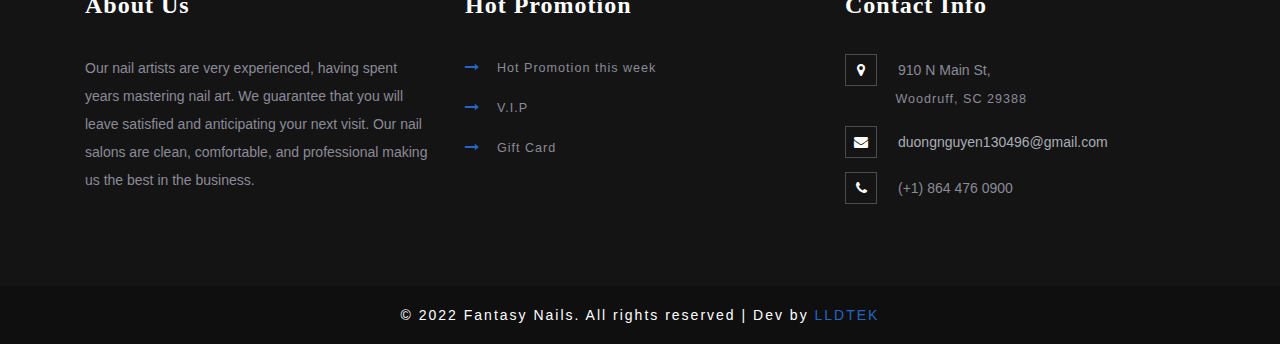
<file: services.html>
<!--
author: W3layouts
author URL: http://w3layouts.com
License: Creative Commons Attribution 3.0 Unported
License URL: http://creativecommons.org/licenses/by/3.0/
-->
<!DOCTYPE html>
<html lang="en">
<head>
<title>Fantasy Nails | Service</title>
<!-- custom-theme -->
<meta name="viewport" content="width=device-width, initial-scale=1">
<meta http-equiv="Content-Type" content="text/html; charset=utf-8" />
<meta name="keywords" content="Pedicure Responsive web template, Bootstrap Web Templates, Flat Web Templates, Android Compatible web template, 
Smartphone Compatible web template, free webdesigns for Nokia, Samsung, LG, SonyEricsson, Motorola web design" />
<script type="application/x-javascript"> addEventListener("load", function() { setTimeout(hideURLbar, 0); }, false);
		function hideURLbar(){ window.scrollTo(0,1); } </script>
<!-- custom-theme css files -->
<link href="css/bootstrap.css" rel="stylesheet" type="text/css" media="all" />
<link href="css/style.css" rel="stylesheet" type="text/css" media="all" />
<!-- //custom-theme css files-->
<!-- font-awesome-icons -->
<link href="css/font-awesome.css" rel="stylesheet">
<link rel="icon" href="images/Fantasy-nails-favicon.svg">
<!-- //font-awesome-icons -->

</head>
<body>

<!--/main-header-->
<div class="baner" style="background-image: url(images/service/Fantasy-nails-banner-02.jpg);">
	
	<!--/banner-info-->
	  <div class="header">
		<div class="w3-agile-logo">
			<div class="container">
				<div class=" head-wl">
					<div class="headder-w3">
						<h1><a href="index.html">Fantasy Nails</a></h1>
					</div>

					<div class="w3-header-top-right-text">
						<h6 class="caption"> Contact Us</h6>
						<p>(+1) 864 476 0900</p>
					</div>

					<div class="email-right">
						<h6 class="caption">Email Us</h6>
						<p><a href="mailto:duongnguyen130496@gmail.com" class="info"> duongnguyen130496@gmail.com</a></p>

					</div>


		<!--		<div class="agileinfo-social-grids">
						<h6 class="caption">Follow Us</h6>
						<ul>
							<li><a href="#"><span class="fa fa-facebook"></span></a></li>
							<li><a href="#"><span class="fa fa-twitter"></span></a></li>
							<li><a href="#"><span class="fa fa-rss"></span></a></li>
							<li><a href="#"><span class="fa fa-vk"></span></a></li>
						</ul>
					</div> -->

					<div class="clearfix"> </div>
				</div>
			</div>
				
		</div>
		<div class="top-nav">
		<nav class="navbar navbar-default navbar-fixed-top">
	
	<!-- //header -->
	<div class="container">
			<div class="navbar-header">
	   			 <button type="button" class="navbar-toggle collapsed" data-toggle="collapse" data-target="#navbar" aria-expanded="false" aria-controls="navbar">
	                <span class="sr-only">Toggle navigation</span>
	                <span class="icon-bar"></span>
	                <span class="icon-bar"></span>
	                <span class="icon-bar"></span>
                </button>
              </div>

				<div id="navbar" class="navbar-collapse collapse">
					<ul class="nav navbar-nav ">
						<li><a href="index.html">Home</a></li>
						<li><a href="about.html">About</a></li>
						<li class="active"><a href="services.html">Services</a></li>
						<li><a href="gallery.html">Gallery</a></li>
						
						<li><a href="contact.html">Contact</a></li>
						<li><a target="_blank" href="https://www.lldtek.com/salon/appt/Mzc1ODZ8ZmFudGFzeTkxMHxTQ18wNzM1OXw4ODU1NTNmYjVmMGZjODk0ZTMwMTVhYjUzOGNkNTk1Nw==">Appointment</a></li>
					</ul>
				</div>
			</div>
			<div class="clearfix"> </div>
			</nav>	
		</div>
	  </div>
			<!--/banner-info-->
</div>
 <!--/banner-section-->
 	<!-- about-top -->
	<div class="agileits-about-top">
		<div class="container">
		<h3 class="heading-agileinfo">Services<span>We dedicated to providing a comfortable environment for you to relax.</span></h3>
			<div class="agileinfo-top-grids">
				<div class="col-sm-4 wthree-top-grid">
					<img src="images/service/Fantasy-nails-service-manicure.jpg" class="img-responsive" alt="Fantasy Nails Service Manicure">
					<h4>Manicure</h4>
					<p></p>
				</div>
				<div class="col-sm-4 wthree-top-grid">
					<img src="images/service/Fantasy-nails-service-pedicure.jpg" class="img-responsive" alt="Fantasy Nails Service Pedicure">
					<h4>Pedicure</h4>
					<p></p>
				</div>
				<div class="col-sm-4 wthree-top-grid">
					<img src="images/service/Fantasy-nails-service-waxing.jpg" class="img-responsive" alt="Fantasy Nails Service Waxing">
					<h4>Waxing</h4>
					<p></p>
				</div>
				<div class="col-sm-4 wthree-top-grid">
					<img src="images/service/Fantasy-nails-service-nail-enhancement.jpg" class="img-responsive" alt="Fantasy Nails Service Nail Enhancement">
					<h4>Nail Enhancement</h4>
					<p></p>
				</div>
				<div class="col-sm-4 wthree-top-grid">
					<img src="images/service/Fantasy-nails-service-kids-service.jpg" class="img-responsive" alt="Fantasy Nails Service Kids Service">
					<h4>Kids Service</h4>
					<p></p>
				</div>
				<div class="col-sm-4 wthree-top-grid">
					<img src="images/service/Fantasy-nails-service-additional-service.jpg" class="img-responsive" alt="Fantasy Nails Service Additional Service">
					<h4>Additional Service</h4>
					<p></p>
				</div>
				<div class="clearfix"> </div>
			</div>
		</div>
	</div>
	<!-- //about-top -->

<!-- Subscribe -->
	
	<!--// Subscribe -->
	<!-- footer -->
	<div class="footer_top_agileits">
		<div class="container">
			<div class="col-md-4 footer_grid">
				<h3>About Us</h3>
				<p>Our nail artists are very experienced, having spent years mastering nail art. We guarantee that you will leave satisfied and anticipating your next visit. Our nail salons are clean, comfortable, and professional making us the best in the business.
				</p>
			</div>
			<div class="col-md-4 footer_grid">
				<h3>Hot Promotion</h3>
				<ul class="footer_grid_list">
					<li><i class="fa fa-long-arrow-right" aria-hidden="true"></i>
						<a href="#" >Hot Promotion this week </a>
					</li>
					<li><i class="fa fa-long-arrow-right" aria-hidden="true"></i>
						<a href="#" >V.I.P</a>
					</li>
					<li><i class="fa fa-long-arrow-right" aria-hidden="true"></i>
						<a href="#" >Gift Card</a>
					</li>
				</ul>
			</div>
			<div class="col-md-4 footer_grid">
				<h3>Contact Info</h3>
				<ul class="address">
					<li><i class="fa fa-map-marker" aria-hidden="true"></i>910 N Main St, <span>Woodruff, SC 29388</span></li>
					<li><i class="fa fa-envelope" aria-hidden="true"></i><a href="mailto:duongnguyen130496@gmail.com">duongnguyen130496@gmail.com</a></li>
					<li><i class="fa fa-phone" aria-hidden="true"></i>(+1) 864 476 0900</li>
				</ul>
			</div>
			<div class="clearfix"> </div>
			
		</div>
	</div>
	<div class="footer_w3ls">
		<div class="container">
					<div class="footer_bottom1">
						<p>© 2022 Fantasy Nails. All rights reserved | Dev by <a href="https://www.lldtek.com/">LLDTEK</a></p>
					</div>
		</div>
	</div>
	<!-- //footer -->
<!-- bootstrap-modal-pop-up -->
	<div class="modal video-modal fade" id="myModal" tabindex="-1" role="dialog" aria-labelledby="myModal">
		<div class="modal-dialog" role="document">
			<div class="modal-content">
				<div class="modal-header">
					Pedicure
					<button type="button" class="close" data-dismiss="modal" aria-label="Close"><span aria-hidden="true">&times;</span></button>						
				</div>
					<div class="modal-body">
						<!--<img src="images/lyli-nails-2-g4.jpg" alt=" " class="img-responsive" />-->
						<p>Ut enim ad minima veniam, quis nostrum 
							exercitationem ullam corporis suscipit laboriosam, 
							nisi ut aliquid ex ea commodi consequatur? Quis autem 
							vel eum iure reprehenderit qui in ea voluptate velit 
							esse quam nihil molestiae consequatur, vel illum qui 
							dolorem eum fugiat quo voluptas nulla pariatur.
							<i>" Quis autem vel eum iure reprehenderit qui in ea voluptate velit 
								esse quam nihil molestiae consequatur.</i></p>
					</div>
			</div>
		</div>
	</div>
<!-- //bootstrap-modal-pop-up --> 
<!-- js -->
<script type="text/javascript" src="js/jquery-2.1.4.min.js"></script>
<!-- for bootstrap working -->
	<script src="js/bootstrap.js"></script>
<!-- //for bootstrap working -->
<!-- //js -->
<!-- for smooth scrolling -->
	<script type="text/javascript" src="js/move-top.js"></script>
	<script type="text/javascript" src="js/easing.js"></script>
	<!-- here stars scrolling icon -->
	<script type="text/javascript">
		$(document).ready(function() {
			/*
				var defaults = {
				containerID: 'toTop', // fading element id
				containerHoverID: 'toTopHover', // fading element hover id
				scrollSpeed: 1200,
				easingType: 'linear' 
				};
			*/
								
			$().UItoTop({ easingType: 'easeOutQuart' });
								
			});
	</script>
	<!-- //here ends scrolling icon -->
<!-- //for smooth scrolling -->

<!-- scrolling script -->
<script type="text/javascript">
	jQuery(document).ready(function($) {
		$(".scroll").click(function(event){		
			event.preventDefault();
			$('html,body').animate({scrollTop:$(this.hash).offset().top},1000);
		});
	});
</script> 
<!-- //scrolling script -->

</body>
</html>
</file>
<file: css/zoomslider.css>
.zs-enabled{position:relative}.zs-enabled .zs-slideshow,.zs-enabled .zs-slides,.zs-enabled .zs-slide{position:absolute;z-index:1;top:0;left:0;width:100%;height:100%;overflow:hidden}.zs-enabled .zs-slideshow .zs-slides .zs-slide{background:transparent none no-repeat 50% 50%;background-size:cover;position:absolute;visibility:hidden;opacity:0;-webkit-transform:scale(1.2, 1.2);-moz-transform:scale(1.2, 1.2);-ms-transform:scale(1.2, 1.2);-o-transform:scale(1.2, 1.2);transform:scale(1.2, 1.2)}.zs-enabled .zs-slideshow .zs-slides .zs-slide.active{visibility:visible;opacity:1}.zs-enabled .zs-slideshow .zs-bullets{position:absolute;z-index:4;bottom:20px;left:0;width:100%;text-align:center}.zs-enabled .zs-slideshow .zs-bullets .zs-bullet{display:inline-block;cursor:pointer;border:2px solid #EFC509;width:14px;height:14px;border-radius:8px;margin:10px;background-color:#000}.zs-enabled .zs-slideshow .zs-bullets .zs-bullet.active{background-color:#EFC509}.zs-enabled .zs-slideshow:after{content:" ";position:absolute;top:0;left:0;width:100%;height:100%;z-index:3;background:transparent none repeat 0 0}.zs-enabled.overlay-plain .zs-slideshow:after{background-image:url(plain.png)}.zs-enabled.overlay-dots .zs-slideshow:after{background:url(../images/dott.png)}
.properties-table {
			width: 100%;
			padding: 0;
			border-spacing:0;
			margin-top:2em;
			font-size:.85em;
			background-color: #eee;
		}
		.properties-table th, .properties-table td {
			text-align: left;
			padding: 10px;
		}
		.properties-table th {
			border-bottom: 1px solid #333;
			line-height: 2;
		}
		.zs-enabled .zs-slideshow .zs-bullets {
			position: absolute;
			z-index: 4;
			bottom: 3%;
			left: 7px;
			width: 100%;
			text-align: center;
		}
		.zs-enabled .zs-slideshow .zs-bullets .zs-bullet {
			display: inline-block;
			cursor: pointer;
			border: 2px solid #fff;
			width: 14px;
			height: 14px;
			margin: 5px;
			background: #fff;
			border-radius: 50%;
			-webkit-border-radius: 50%;
			-moz-border-radius: 50%;
			-o-border-radius: 50%;
		}
		.zs-enabled .zs-slideshow .zs-bullets .zs-bullet.active {
			background:#2466C6;
			border:2px solid #fff;
		}
      #demo-1 {
			position: relative; 
			width: 100%;
			min-height:780px;
			background-color: #999;
		}
		.demo-inner-content {
			position: relative;
			z-index: 2;
			
		}
		
	.banner-inner {
    background: url(../images/4.jpg) no-repeat 0px 0px;
    background-size: cover;
    -webkit-background-size: cover;
    -moz-background-size: cover;
    -o-background-size: cover;
    -ms-background-size: cover;
    min-height: 200px!important;
}
.banner-inner-dott {
    background: url(../images/dots.png)repeat 0px 0px;
    text-align: center;
        padding-bottom: 150px;
}
/*-- /responsive --*/
@media (max-width:1440px){
	#demo-1 {
		
	 min-height:680px;
	}
	
}
@media (max-width:1366px){
	#demo-1 {
		    min-height:650px;
	}
	
}
@media (max-width:1280px){
	#demo-1 {
		    min-height:600px;
	}
	.zs-enabled .zs-slideshow .zs-bullets .zs-bullet {
    display: inline-block;
    cursor: pointer;
    border: 3px solid #fff;
    width: 14px;
    height: 14px;
    margin: 5px;
	}
	.zs-enabled .zs-slideshow .zs-bullets .zs-bullet.active {
			background:#00acee;
			border:3px solid #fff;
		}
		.zs-enabled .zs-slideshow .zs-bullets {
    bottom: 3%;
    left: 0;
    }
}
@media (max-width:1024px){
	#demo-1 {
		    min-height:540px;
	}
	.zs-enabled .zs-slideshow .zs-bullets {
    bottom:23px;
     }
}
@media (max-width:991px){
	#demo-1 {
		min-height:500px;
	}
	.zs-enabled .zs-slideshow .zs-bullets {
		position: absolute;
		z-index: 4;			
		width: 100%;
		text-align: center;
	}
	#demo-1 {
    min-height: 500px;
    }
	
}
@media (max-width:800px){
	#demo-1 {
		min-height:460px;
	}

	.banner-inner {
		min-height: 163px!important;
	}
	.zs-enabled .zs-slideshow .zs-bullets {
		position: absolute;
		z-index: 4;
		width: 100%;
		text-align: center;
	}
}
@media (max-width:736px){
	
	#demo-1 {
    min-height: 500px;
    }
}
@media (max-width:640px){
	
	#demo-1 {
    min-height: 460px;
    }

}
@media (max-width:600px){
.zs-enabled .zs-slideshow .zs-bullets {
    position: absolute;
    z-index: 4;
    
    width: 100%;
    text-align: center;
}
}
@media (max-width:568px){
	#demo-1 {
      min-height:400x;
	}
	
}
@media (max-width:480px){
#demo-1 {
    min-height:400px;
    }
	
	.zs-enabled .zs-slideshow .zs-bullets {
		position: absolute;
		z-index: 4;
		
		width: 100%;
		text-align: center;
	}
}
@media (max-width:414px){
	
}
@media (max-width:384px){

	#demo-1 {
    min-height: 500px;
    }
}
@media (max-width:375px){
	.zs-enabled .zs-slideshow .zs-bullets {
		position: absolute;
		z-index: 4;
		width: 100%;
		text-align: center;
	}
}
@media (max-width:320px){


}
/*-- //responsive --*/
</file>
<file: css/style.css>
/*--
Author: W3layouts
Author URL: http://w3layouts.com
License: Creative Commons Attribution 3.0 Unported
License URL: http://creativecommons.org/licenses/by/3.0/
--*/
html, body{
    font-size: 100%;
	background:#ffffff;
	margin: 0;
	font-family: 'Open Sans', sans-serif;
}
p,ul li,ol li{
	margin:0;
	font-size:14px;
	line-height:26px;
}
h1,h2,h3,h4,h5,h6{
	margin:0;
	font-family: 'PT Serif', serif;
}
ul,label{
	margin:0;
	padding:0;
}
body a:hover{
	text-decoration:none;
}
input[type="submit"],input[type="reset"],a{
	-webkit-transition: 0.5s ease-in;
    -moz-transition: 0.5s ease-in;
    -ms-transition: 0.5s ease-in;
    -o-transition: 0.5s ease-in;
    transition:0.5s ease-in;
}
img{
	width:100%;
}

/*--Banner stats here--*/
/*--header start here--*/
.nav > li > a {
    position: relative;
    display: block;
}
nav.navbar.navbar-default.navbar-fixed-top {
	    position: absolute;
		    border: none;
background-color:rgba(255, 255, 255, 0.27);
}
.navbar-nav {
    float:none; 
    margin: 0;
}
.navbar-nav > li {
    text-align: center;
	width:16.6%;
}
div#navbar {
    padding: 0px ;
}
ul.nav.navbar-nav li a {
    font-size:17px;
    color: #fff;
	border-bottom: 2px solid rgba(0, 0, 0, 0);
	padding: 20px 0px;
		    transition: 0.5s all;
    -webkit-transition: 0.5s all;
    -moz-transition: 0.5s all;
    -o-transition: 0.5s all;
    -ms-transition: 0.5s all;
}
ul.nav.navbar-nav li a:hover, .navbar-default .navbar-nav > li > a:focus {
	   border-bottom:2px solid #0066ff;
    color: #fff;
		transition:0.5s all;
	-webkit-transition:0.5s all;
	-moz-transition:0.5s all;
	-o-transition:0.5s all;
	-ms-transition:0.5s all;
}
.navbar-default .navbar-nav > .active > a, .navbar-default .navbar-nav > .active > a:hover, .navbar-default .navbar-nav > .active > a:focus {
    background-color: rgba(231, 231, 231, 0);
    border-bottom: 2px solid #2466C6;
    color: #fff;
    transition: 0.5s all;
    -webkit-transition: 0.5s all;
    -moz-transition: 0.5s all;
    -o-transition: 0.5s all;
    -ms-transition: 0.5s all;
}
.navbar-fixed-top {
    top: 93px;
}
ul.dropdown-menu {
    top: 101%;
    background: rgba(21, 29, 37, 0.77);
    border: none;
    text-align: center;
}
.dropdown-menu > li > a {
   padding: 8px 0px ! important;
    color: #fff;
    font-weight: 300;
    letter-spacing: 2px;
}
.dropdown-menu > li > a:hover, .dropdown-menu > li > a:focus, .dropdown-menu > li > a.active {
    text-decoration: none;
    background: none;
}
.navbar-default .navbar-nav > .open > a, .navbar-default .navbar-nav > .open > a:hover, .navbar-default .navbar-nav > .open > a:focus {
    color: #fff;
    background-color: rgba(231, 231, 231, 0);
}
/*--end nav bar--*/
.w3-agile-logo {
    padding: 1em 2em;
    background: rgba(2, 2, 2, 0.51);
}
.head-wl {
    text-align: center;
    display: -webkit-flex;
    display: flex;
    -webkit-justify-content: space-between;
    justify-content: space-between;
    margin: 0 auto;
}
.headder-w3,.w3-header-top-right-text,.email-right,.agileinfo-social-grids {
    -webkit-flex:1;  /* Safari 6.1+ */
    -ms-flex: 1;  /* IE 10 */    
    flex: 1;
}

.head-wl h1 a {
    text-transform: capitalize;
    color: #5da4f9;
    font-size: 50px;
    display: block;
    letter-spacing: 5px;
}

h6.caption {
    font-size: 20px;
    letter-spacing: 2px;
    color: rgb(255, 255, 255);
    margin: 4px 0px 9px;
}

.email-right p a,
.w3-header-top-right-text p,
.agileinfo-social-grids ul li a {
    font-size: 14px;
    color:#5da4f9;
    letter-spacing: 2px;
}

.email-right p a,
.agileinfo-social-grids ul li {
    display: inline-block;
}

.agileinfo-social-grids ul li a {
    text-align: center;
}

.agileinfo-social-grids ul li:nth-child(2),
.agileinfo-social-grids ul li:nth-child(3) {
    margin: 0px 4px;
}

.email-right p a:hover,
.agileinfo-social-grids ul li a :hover {
    color: #fff;
    transition: 0.5s all;
    -webkit-transition: 0.5s all;
    -moz-transition: 0.5s all;
    -o-transition: 0.5s all;
    -ms-transition: 0.5s all;
}
/*-- banner--*/
.navbar {
    margin-bottom: 0em;
}

.w3l-info {
    margin-top: 20em;
}

.w3l-info h4 {
    font-size: 63px;
    color: #ffffff;
    font-weight: 600;
}

.w3l-info p {
    font-size: 16px;
    letter-spacing: 1px;
    color: #e6e6e6;
    padding: 0px 19em;
    line-height: 2em;
    text-align: center;
    margin: 1.5em 0;
}

.w3layouts_more-buttn a {
    font-size: 14px;
    color: #fff;
    font-weight: 600;
    text-decoration: none;
    text-transform: uppercase;
    display: inline-block;
    letter-spacing: 2px;
    background: rgb(0, 0, 0);
    outline: none;
    padding: 10px 22px;
    border: 2px solid rgb(0, 0, 0);
}

.w3layouts_more-buttn a:hover {
    background: #fff;
    color: #000;
}
/*-- //banner --*/
/*--header end here--*/
.baner {
    background: url(../images/b3.jpg) no-repeat 0px 0px;
    background-size: cover;
    -webkit-background-size: cover;
    -o-background-size: cover;
    -ms-background-size: cover;
    -moz-background-size: cover;
    min-height: 350px;
}

/*-- banner-text--*/
.banner-text h2 {
    color: #fff;
    font-size: 50px;
    text-transform: uppercase;
    letter-spacing: 0px;
}
.banner-text {
    text-align: center;
    padding: 17em 0 0 0;
}
.banner-text h2 {
    color: #fff;
    text-transform: uppercase;
    font-weight: 400;
    font-size: 50px;
    letter-spacing: 2px;
}
.banner-text span {
    display: block;
    line-height: 1.8em;
    font-style: italic;
    font-weight: 400;
}
.baner-info{
   position: absolute;
    padding-top:4em;
    margin: 0 auto;
    text-align: center;
    width: 100%;
    top: 0;
}
.baner-info h3 {
       text-align: center;
    font-size: 3.5em;
    color: #fff;
    font-weight: 600;
    letter-spacing: 4px;
}
.baner-info h3 span {
	color:#fbcd13;
}
.baner-info h4{
    text-align: center;
    font-size: 1em;
       margin: 2em 0 2em 0;
    font-weight:500;
    letter-spacing: 10px;
    color: #ffcc33;
    padding: 15px 0;
}
.w3-banner-head-info {
    position: relative;
}
.baner-info p {
	font-size: 1em;
    font-weight: 300;
    letter-spacing:2px;
    color: #fff;
    width: 32%;
    margin: 0 auto;
}
span.simply-word {
    font-size:18px;
    font-weight: 500;
    margin-left: 5px;
    text-transform: uppercase;
    color: #02a388;
}
.baner-info span img {
    margin: 1em auto 0;
    text-align: center;
}
.baner-w3l-agile-grids-bottom {
       margin: 0 auto;
    text-align: center;
    position: absolute;
    left: 12%;
    bottom: -62%;
    width: 80%;
}
.w3l-b-grid{
	float:left;
	width:32%;
}
.w3l-b-one{
      background:url(../images/b1.jpg) no-repeat 0px 0px;
    min-height:100px;
    background-size: cover;
    text-align: center;
	    transition: .5s ease-in;
    -webkit-transition: .5s ease-in;
    -moz-transition: .5s ease-in;
    -o-transition: .5s ease-in;
    -ms-transition: .5s ease-in;
	}
.w3l-b-grid .w3l-b-one:hover{
	  min-height:200px;
}
/*-- //banner-text--*/
/* About */
.about-3 {
    padding: 5em 0;
}
h3.center {
    text-align: center;
    font-weight: 700;
    font-size: 35px;
    text-transform: uppercase;
    margin-bottom: 30px;
    text-shadow: 0 2px 2px rgba(0,0,0,.6);
	    letter-spacing: 2px;
}
h3.center:after {
    border-top: 2px solid #FF5722;
    display: block;
    width: 100px;
    content: "";
    margin: 10px auto 0;
}
.d-flex {
  display: -ms-flexbox;
  display: flex;
  display: -webkit-box;
	display: -moz-box;
	display: -ms-flexbox;
	display: -webkit-flex;
  -ms-flex-wrap: wrap;
      flex-wrap: wrap;
}
.about1, .about2 {
    flex: 1;
	  -ms-flex: 1;
}
.about1 {
    padding-right: 46px;
}
.about1 h4 {
    font-size: 35px;
    text-transform: capitalize;
    margin-bottom: 20px;
    color: #0e51aa;
}
.about1 h5 {
    color: #2466C6;
    font-weight: 700;
    font-size: 20px;
    line-height: 1.8em;
    font-style: italic;
}
.about-3 p {
    font-size: 14px;
    color: #777;
    line-height: 1.8em;
    margin: 2em 0;
}
ul.about-list li {
    margin: 20px 0px;
    display: block;
}
ul.about-list li span.fa {
    font-size: 50px;
	    height: 80px;
    width: 80px;
    vertical-align: top;
	color: #08f3d4;
}
.in-block {
    display: inline-block;
    width: calc( 100% - 100px);
}
.in-block h5 {
    font-weight: 600;
    text-transform: capitalize;
    font-size: 22px;
    margin-bottom: 10px;
    letter-spacing: 1px;
    color: #191826;
}
.about2 {
    background: url(../images/b2.jpg) no-repeat;
    background-size: cover;
    background-position: center;
    /* background-attachment: fixed; */
}
a.join-wthree {
    color: #fff;
    display: inline-block;
    letter-spacing: 1px;
    font-size: 17px;
    background: #2466C6;
    padding: 12px 30px;
    border-radius: 25px;
    text-decoration: none;
    margin-top: 30px;
    -webkit-transition: .5s ease-in;
    -moz-transition: .5s ease-in;
    -o-transition: .5s ease-in;
    -ms-transition: .5s ease-in;
    transition: .5s ease-in;
}
a.join-wthree:hover {
    background: #1157aa;
    -webkit-transition: .5s ease-in;
    -moz-transition: .5s ease-in;
    -o-transition: .5s ease-in;
    -ms-transition: .5s ease-in;
    transition: .5s ease-in;
}

/* //About */
.heading-agileinfo {
    font-weight: 600;
    letter-spacing: 4px;
    font-size: 40px;
    margin-bottom: 2.5em;
    text-align: center;
    color: #2466C6;
    text-transform: uppercase;
    position: relative;
    margin-top: 0;
}
.heading-agileinfo span {
    display: block;
    font-size: 17px!important;
    margin-top: 1em;
    letter-spacing: 4px;
    text-transform: capitalize;
    color: #000000;
    font-weight: 500;
}
.heading-agileinfo span:after {
    content:;
    background: #212121;
    height: 2px;
    width: 70px;
    position: absolute;
    top: 130%;
    right: 48.5%;

}
span.nnn {
    color: #fff;
}
/*-- syllabus section --*/
.pa_italic i {
    right: -1em;
    font-size: 18px;
    color: #778899;
}
.pa_italic span {
    display: none;
}
.collapsed span {
    display: inline-block;
    right: -1em;
	font-size: 18px;
}
.collapsed i {
    display: none;
}
.panel-heading {
    padding: 16px 31px;
}
.panel-title > a {
   color: #000;
    font-size: 25px;
    line-height: 68px;
    text-transform: uppercase;
    text-decoration: none;
    letter-spacing: 1px;
}
.panel-default {
    border-color: rgba(0, 0, 0, 0);
    background: rgba(246, 246, 246, 0.01);
}
.panel-group .panel {
    margin-bottom: 0;
    border-radius: 0px;
}
.panel-body {
    padding: 2em;
    font-size: 14px;
    line-height: 2em;
    color: #555;
    background: #fff;
}
a.pa_italic label {
    cursor: pointer;
	font-weight:500;
}
a.pa_italic:focus {
    outline: none;
    text-decoration: none;
}
.panel-default > .panel-heading + .panel-collapse > .panel-body {
    border-top-color: transparent;
}
.panel-heading {
    border-radius:0px!important;
}
.panel-body.panel_text h3 {
    color: #333;
    font-size: 23px;
    letter-spacing: 1px;
    margin-bottom: 11px;
}
.panel-body.panel_text p {
    font-size:15px;
}
.panel-body.panel_text h6 {
    font-size: 17px;
    letter-spacing: 1px;
    text-decoration: underline;
    margin: 20px 0 12px;
    color: #333;
}
.panel-body.panel_text ul li {
    letter-spacing: 1px;
    font-size: 15px;
    list-style: inside;
    color: #424242;
}
/* video button */
a.mbutton-course2 {
    color: #ff3546;
    border: none;
    outline: none;
    margin-top: 20px;
    text-decoration: none;
    display: inline-block;
    font-size: 15px;
    letter-spacing: 1px;
    font-weight: 600;
    transition: 0.5s all;
    -webkit-transition: 0.5s all;
    -o-transition: 0.5s all;
    -moz-transition: 0.5s all;
    -ms-transition: 0.5s all;
}
a.mbutton-course2:hover {
    color: #778899;
    transition: 0.5s all;
    -webkit-transition: 0.5s all;
    -o-transition: 0.5s all;
    -moz-transition: 0.5s all;
    -ms-transition: 0.5s all;
}
a.mbutton-course2 i{
    margin-right:8px;
}
/* //video button */
p.white-clrf {
    color: #2d2d2d;
    font-size: 15px;
	line-height:1.8em;
    letter-spacing: 1px;
}
.wthree-subscribef-w3ls {
    background: url(../images/ban1.jpg) no-repeat 0px 0px;
    background-size: cover;
    -webkit-background-size: cover;
    -o-background-size: cover;
    -ms-background-size: cover;
    -moz-background-size: cover;
	background-attachment:fixed;
	padding:5em 0;
}
.wthree-subscribef-w3ls h3.tittlef-agileits-w3layouts {
    text-align: left;
    font-size: 2.7em;
    text-shadow: 0 1px 2px rgba(0, 0, 0, 0.29);
    color: #2466C6;
    letter-spacing: 2px;
    text-transform: capitalize;
    margin-bottom: 1em;
}
.footer_w3layouts_gridf_right {
    width: 70%;
    margin-top: 1em;
}
.wthree-subscribef-w3ls input[type="email"] {
	outline: none;
	padding: 13px;
	background: #fff;
	font-size: 0.9em;
	color: #888;
	width: 65%;
	border: none;
	letter-spacing: 1px;
	float: left;
}

.wthree-subscribef-w3ls input[type="email"]::-webkit-input-placeholder {
	color: #999!important;
}

.wthree-subscribef-w3ls input[type="submit"] {
    outline: none;
    padding: 10.5px 0;
    background: #2466C6;
    font-size: 1.1em;
    font-weight: 400;
    color: #fff;
    border: none;
    text-transform: capitalize;
    letter-spacing: 4px;
    width: 35%;
    float: left;
}

.wthree-subscribef-w3ls input[type="submit"]:hover {
	background: #3B88E2;
}
/*-- wthree-mid --*/
.wthree-mid {
    background: url(../images/b1.jpg) no-repeat 0px 0px;
    background-size: cover;
	padding:5em 0;
	text-align:left;
	background-attachment:fixed;
}
.wthree-mid h3 {
    font-size: 34px;
    color: #fff;
    text-transform: uppercase;
    letter-spacing: 2px;
    font-weight: 600;
}
.wthree-mid p {
    color: #ffffff;
    text-align:left;
    line-height: 28px;
    width: 63%;
    margin: 30px 0 0;
    font-size: 17px;
    padding: 20px 0;
    border-top: 1px solid #8d8d8d;
}
/*-- //wthree-mid --*/
/*-- pricing --*/
.wthree-pricing h3.agileits-title, .wthree-pricing h3.agileits-title span {
    color: #fff;
}
.wthree-pricing {
    background: url(../images/ban2.jpg) no-repeat 0px 0px;
    background-size: cover;
    -webkit-background-size: cover;
    -o-background-size: cover;
    -ms-background-size: cover;
    -moz-background-size: cover;
	background-attachment:fixed;
    padding: 5em 0;
}
.pricing-grids-info {
    text-align: center;
}
.pricing-grid {
    float: left;
    width: 31%;
}
.pricing-grid.grid-two {
    margin: 0 2em;
}
.pricing-grid.grid-three {
    margin: 0 2em 0 0;
}
.pricing-grid h3 {
    font-size: 1.6em;
    font-weight: 400;
    color: #000;
    text-transform: capitalize;
    text-align: center;
}
.pricing-grid h4 {
    font-size: 2.3em;
    font-weight: 500;
    color: #778899;
    position: relative;
    margin-top: 1em;
    text-align: center;
}
.pricing-grid h4 span.sup {
    vertical-align: text-top;
    font-size: 0.5em;
}
.pricing-grid {
    float: left;
    width: 22.8%;
    background: #fff;
    padding: 1em 1em 2em;
    margin: 0 15px;                 /*H edit*/
}
.pricing-col { /*H edit*/
    background: #fff;
    padding: 1em 1em 2em;
}

/*H edit*/
.pricing-col h4 {
    font-size: 2.3em;
    font-weight: 500;
    color: #f14156;
    position: relative;
    margin-top: 1em;
    text-align: center;
}
.w3ls-top {
    position: relative;
    color: #000;
    margin: 0 auto;
    font-size: 1.2em;
    text-align: left;
    text-transform: uppercase;
    padding: 1em 0em;
    border-radius: 5px 5px 0;
    border-bottom: 2px solid #2466C6;
}
.w3ls-bottom {
    padding: 0;
}
.w3ls-bottom ul li {
    font-size: 15px;
    color: #777;
    margin-top: 1em;
    letter-spacing: 1px;
    padding-top: 1em;
    line-height: 1.8em;
    display: block;
}
.more a {
    display: inline-block;
    font-size: 1em;
	color:#fff;
    background:#2466C6;
    padding: .5em 3em;
    margin-top: 1.2em;
    border-radius: 4px;
	-webkit-transition:.5s all;
	-moz-transition:.5s all;
	transition:.5s all; 
}  
.more a:hover {
    opacity: .7;
}        
/*-- //pricing --*/
.mwho-we-textmks {
    padding: 1em 0 5em 10em;
}
.donails {
    padding: 5em 0 0;
}
.donail_left {
    background: url(../images/1.jpg) no-repeat;
    background-size: cover;
    background-position: center;
    min-height: 832px;
}
/*-- clients--*/
.clients{
	padding:5em 0;
}
.clients label.line{
	background:#000;
}
.clients h4 {
	font-size: 16px;
	text-transform:uppercase;
	letter-spacing:2px;
	color:#000;
	margin-bottom:35px;
}

.flex-active-slide p {
    line-height: 30px;
    text-align: center;
    color: #777;
    font-style: italic;
    width: 70%;
    margin: 30px auto;
	letter-spacing:2px;
	font-size:15px;
}

.client h5 {
    font-size: 25px;
    color: #778899;
    text-align: center;
}
/*-- //clients--*/

.panel-default > .panel-heading {
    color: #333;
    background-color: rgba(245, 245, 245, 0);
    border-color: rgba(221, 221, 221, 0);
}
/*-- footer --*/

.footer_top_agileits {
	background: #141415;
	padding: 4em 0;
}

.footer_bottom1 a {
	display: inline-block;
}
.footer_w3ls {
    background: #0f0f10;
    text-align: center;
    padding: 1em 0;
}
ul.tag2:last-child {
	margin: 0;
}

.footer_bottom_grid:nth-child(2) {
	float: right;
	text-align: right;
}

.footer_bottom {
	padding: 2em 0;
}

.index-copy-right {
	background: transparent;
}

.footer_bottom h6 {
	color: #ffffff;
	font-size: 1.4em;
	letter-spacing: 1px;
	margin-bottom: 1em;
	text-transform: uppercase;
	font-weight: 700;
}

.footer_bottom1 p {
	color: #fff;
	font-size: 14px;
	letter-spacing: 2px;
	margin-top: 0em;
}

.footer_bottom1 p a {
	color: #2466C6;
	transition: .5s ease-in;
	-webkit-transition: .5s ease-in;
	-moz-transition: .5s ease-in;
	-o-transition: .5s ease-in;
	-ms-transition: .5s ease-in;
}

.footer_bottom1 p a:hover {
	color: #fff;
	transition: .5s ease-in;
	-webkit-transition: .5s ease-in;
	-moz-transition: .5s ease-in;
	-o-transition: .5s ease-in;
	-ms-transition: .5s ease-in;
}

.social ul {
	padding: 0;
	margin: 0;
}

.social ul li {
	display: inline-block;
}

.social ul li a {
	color: #333;
	text-align: center;
}

.social ul li a i.fa.fa-facebook {
	height: 32px;
	width: 32px;
	line-height: 32px;
	background: #FFFFFF;
	color: #3b5998;
	transition: 0.5s all;
	-webkit-transition: 0.5s all;
	-moz-transition: 0.5s all;
	-o-transition: 0.5s all;
	-ms-transition: 0.5s all;
}

.social ul li a i.fa.fa-facebook:hover {
	height: 32px;
	width: 32px;
	line-height: 32px;
	background: #3b5998;
	color: #FFFFFF;
}

.social ul li a i.fa.fa-twitter {
	height: 32px;
	width: 32px;
	line-height: 32px;
	background: #FFFFFF;
	color: #1da1f2;
	transition: 0.5s all;
	-webkit-transition: 0.5s all;
	-moz-transition: 0.5s all;
	-o-transition: 0.5s all;
	-ms-transition: 0.5s all;
}

.social ul li a i.fa.fa-twitter:hover {
	height: 32px;
	width: 32px;
	line-height: 32px;
	background: #1da1f2;
	color: #FFFFFF;
}

.social ul li a i.fa.fa-rss {
	height: 32px;
	width: 32px;
	line-height: 32px;
	background: #FFFFFF;
	color: #f26522;
	transition: 0.5s all;
	-webkit-transition: 0.5s all;
	-moz-transition: 0.5s all;
	-o-transition: 0.5s all;
	-ms-transition: 0.5s all;
}

.social ul li a i.fa.fa-rss:hover {
	height: 32px;
	width: 32px;
	line-height: 32px;
	background: #f26522;
	color: #FFFFFF;
}

.footer_bottom1 label {
	color: #778899;
	display: block;
	font-size: 0.3em;
	letter-spacing: 3px;
}

.footer_bottom1 h2 {
	font-size: 2.2em;
	text-transform: uppercase;
	text-shadow: 0 1px 2px rgba(0, 0, 0, 0.29);
	color: #fff;
	font-weight: 700;
}

.footer_grid h3, .footer_grid_left h3 {
    font-size: 1.5em;
    color: #fff;
    position: relative;
    margin-bottom: 1.5em;
    font-weight: 600;
    letter-spacing: 1px;
}

.footer_grid_left h3 {
	margin: 0;
}

.footer_grid p {
	color: #8b8b96;
	line-height: 2em;
	margin-bottom: 2em;
}

.footer_grid_list li,
.address li {
	display: block;
	margin-bottom: 1em;
}

.footer_grid_list li i {
	color: #2466C6;
	padding-right: 1em;
}

.footer_grid_list li a {
	color: #8b8b96;
	text-decoration: none;
	line-height: 1.5em;
	letter-spacing: 1px;
	font-size: 0.9em;
}

.footer_grid_list li a:hover {
	color: #fff;
}

.footer_grid_list li:last-child,
.address li:last-child {
	margin-bottom: 0;
}

.address li {
	color: #8b8b96;
}

.address li i {
	margin-right: 1.5em;
	color: #fff;
	width: 32px;
	height: 32px;
	text-align: center;
	line-height: 30px;
	border: 1px solid #4b4b50;
}

.address li span {
	display: block;
	margin-left: 4em;
	letter-spacing: 1px;
	font-size: 0.9em;
}

.address li a {
	color: #a8aeb3;
	text-decoration: none;
}

.address li a:hover {
	color: #fff;
	text-decoration: none;
}

ul.social-icons3.two li a {
	text-align: center;
}
/*-- //footer --*/
/*-- icons --*/
.codes a {
    color: #999;
}
.icon-box {
    padding: 8px 15px;
    background:rgba(149, 149, 149, 0.18);
    margin: 1em 0 1em 0;
    border: 5px solid #ffffff;
    text-align: left;
    -moz-box-sizing: border-box;
    -webkit-box-sizing: border-box;
    box-sizing: border-box;
    font-size: 13px;
    transition: 0.5s all;
    -webkit-transition: 0.5s all;
    -o-transition: 0.5s all;
    -ms-transition: 0.5s all;
    -moz-transition: 0.5s all;
    cursor: pointer;
} 
.icon-box:hover {
    background: #000;
	transition:0.5s all;
	-webkit-transition:0.5s all;
	-o-transition:0.5s all;
	-ms-transition:0.5s all;
	-moz-transition:0.5s all;
}
.icon-box:hover i.fa {
	color:#fff !important;
}
.icon-box:hover a.agile-icon {
	color:#fff !important;
}
.codes .bs-glyphicons li {
    float: left;
    width: 12.5%;
    height: 115px;
    padding: 10px; 
    line-height: 1.4;
    text-align: center;  
    font-size: 12px;
    list-style-type: none;	
}
.codes .bs-glyphicons .glyphicon {
    margin-top: 5px;
    margin-bottom: 10px;
    font-size: 24px;
}
.codes .glyphicon {
    position: relative;
    top: 1px;
    display: inline-block;
    font-family: 'Glyphicons Halflings';
    font-style: normal;
    font-weight: 400;
    line-height: 1;
    -webkit-font-smoothing: antialiased;
    -moz-osx-font-smoothing: grayscale;
	color: #777;
} 
.codes .bs-glyphicons .glyphicon-class {
    display: block;
    text-align: center;
    word-wrap: break-word;
}
h3.icon-subheading {
    font-size: 28px;
    color: #778899 !important;
    margin: 30px 0 15px;
    font-weight: 700;
    letter-spacing: 2px;
}
h3.agileits-icons-title {
    text-align: center;
    font-size: 33px;
    color: #222222;
    font-weight: 700;
    letter-spacing: 2px;
}
.icons a {
    color: #999;
}
.icon-box i {
    margin-right: 10px !important;
    font-size: 20px !important;
    color: #282a2b !important;
}
.bs-glyphicons li {
    float: left;
    width: 18%;
    height: 115px;
    padding: 10px;
    line-height: 1.4;
    text-align: center;
    font-size: 12px;
    list-style-type: none;
    background:rgba(149, 149, 149, 0.18);
    margin: 1%;
}
.bs-glyphicons .glyphicon {
    margin-top: 5px;
    margin-bottom: 10px;
    font-size: 24px;
	color: #282a2b;
}
.glyphicon {
    position: relative;
    top: 1px;
    display: inline-block;
    font-family: 'Glyphicons Halflings';
    font-style: normal;
    font-weight: 400;
    line-height: 1;
    -webkit-font-smoothing: antialiased;
    -moz-osx-font-smoothing: grayscale;
	color: #777;
} 
.bs-glyphicons .glyphicon-class {
    display: block;
    text-align: center;
    word-wrap: break-word;
	    color: #777;
}
@media (max-width:991px){
	h3.agileits-icons-title {
		font-size: 28px;
	}
	h3.icon-subheading {
		font-size: 22px;
	}
}
@media (max-width:768px){
	h3.agileits-icons-title {
		font-size: 18px;
	}
	h3.icon-subheading {
		font-size: 18px;
	}
	.row {
		margin-right: 0;
		margin-left: 0;
	}
	.icon-box {
		margin: 0;
	}
    /*H edit*/
    .pricing-col{
        margin: 30px 0;
    }
}
@media (max-width:767px){
    h3.agileits-icons-title {
        font-size: 18px;
    }
    h3.icon-subheading {
        font-size: 18px;
    }
    .row {
        margin-right: 0;
        margin-left: 0;
    }
    .icon-box {
        margin: 0;
    }
    /*H edit*/
    .pricing-col{
        margin: 30px 0;
    }
}
@media (max-width: 640px){
	.icon-box {
		float: left;
		width: 50%;
	}
}
@media (max-width: 480px){
	.bs-glyphicons li {
		width: 31%;
	}
}
@media (max-width: 414px){
	h3.agileits-icons-title {
		font-size: 23px;
	}
	h3.icon-subheading {
		font-size: 22px;
	}
	.bs-glyphicons li {
		width: 31.33%;
	}

}
@media (max-width: 384px){
	.icon-box {
		float: none;
		width: 100%;
	}
}
/*-- //icons --*/
.w3_wthree_agileits_icons.main-grid-border {
    padding: 5em 0;
}
/*--Typography--*/
.well {
    font-weight: 300;
    font-size: 14px;
}
.list-group-item {
    font-weight: 300;
    font-size: 14px;
}
li.list-group-item1 {
    font-size: 14px;
    font-weight: 300;
}
.typo p {
    font-size: 14px;
    font-weight: 300;
}
.show-grid [class^=col-] {
    background: #fff;
	text-align: center;
	margin-bottom: 10px;
	line-height: 2em;
	border: 10px solid #f0f0f0;
}
.show-grid [class*="col-"]:hover {
	background: #e0e0e0;
}
.grid_3{
	margin-bottom:2em;
}
.xs h3, h3.m_1{
	color:#000;
	font-size:1.7em;
	font-weight:300;
	margin-bottom: 1em;
}
.grid_3 p{
	color: #999;
	font-size: 0.85em;
	margin-bottom: 1em;
	font-weight: 300;
}
.grid_4{
	background:none;
	margin-top:50px;
}
.label {
	font-weight: 300 !important;
	border-radius:4px;
}  
.grid_5{
	background:none;
	padding:2em 0;
}
.grid_5 h3, .grid_5 h2, .grid_5 h1, .grid_5 h4, .grid_5 h5, h3.hdg, h3.bars {
    margin-bottom: 1em;
    color: #778899;
    font-weight: 700;
    font-size: 30px;
    letter-spacing: 2px;
}
.table > thead > tr > th, .table > tbody > tr > th, .table > tfoot > tr > th, .table > thead > tr > td, .table > tbody > tr > td, .table > tfoot > tr > td {
	border-top: none !important;
}
.tab-content > .active {
	display: block;
	visibility: visible;
}
.pagination > .active > a, .pagination > .active > span, .pagination > .active > a:hover, .pagination > .active > span:hover, .pagination > .active > a:focus, .pagination > .active > span:focus {
	z-index: 0;
}
.badge-primary {
	background-color: #03a9f4;
}
.badge-success {
	background-color: #fb5710;
}
.badge-warning {
	background-color: #ffc107;
}
.badge-danger {
	background-color: #e51c23;
}
.grid_3 p{
	line-height: 2em;
	color: #888;
	font-size: 0.9em;
	margin-bottom: 1em;
	font-weight: 300;
}
.bs-docs-example {
	margin: 1em 0;
}
section#tables  p {
	margin-top: 1em;
}
.tab-container .tab-content {
	border-radius: 0 2px 2px 2px;
	border: 1px solid #e0e0e0;
	padding: 16px;
	background-color: #ffffff;
}
.table td, .table>tbody>tr>td, .table>tbody>tr>th, .table>tfoot>tr>td, .table>tfoot>tr>th, .table>thead>tr>td, .table>thead>tr>th {
	padding: 15px!important;
}
.table > thead > tr > th, .table > tbody > tr > th, .table > tfoot > tr > th, .table > thead > tr > td, .table > tbody > tr > td, .table > tfoot > tr > td {
	font-size: 0.9em;
	color: #999;
	border-top: none !important;
}
.tab-content > .active {
	display: block;
	visibility: visible;
}
.label {
	font-weight: 300 !important;
}
.label {
	padding: 4px 6px;
	border: none;
	text-shadow: none;
}
.alert {
	font-size: 0.85em;
}
h1.t-button,h2.t-button,h3.t-button,h4.t-button,h5.t-button {
	line-height:2em;
	margin-top:0.5em;
	margin-bottom: 0.5em;
}
li.list-group-item1 {
	line-height: 2.5em;
}
.input-group {
	margin-bottom: 20px;
}
.in-gp-tl{
	padding:0;
}
.in-gp-tb{
	padding-right:0;
}
.list-group {
	margin-bottom: 48px;
}
ol {
	margin-bottom: 44px;
}
h2.typoh2{
    margin: 0 0 10px;
}
@media (max-width:768px){
.grid_5 {
	padding: 0 0 1em;
}
.grid_3 {
	margin-bottom: 0em;
}
}
@media (max-width:640px){
h1, .h1, h2, .h2, h3, .h3 {
	margin-top: 0px;
	margin-bottom: 0px;
}
.grid_5 h3, .grid_5 h2, .grid_5 h1, .grid_5 h4, .grid_5 h5, h3.hdg, h3.bars {
	margin-bottom: .5em;
}
.progress {
	height: 10px;
	margin-bottom: 10px;
}
ol.breadcrumb li,.grid_3 p,ul.list-group li,li.list-group-item1 {
	font-size: 14px;
}
.breadcrumb {
	margin-bottom: 25px;
}
.well {
	font-size: 14px;
	margin-bottom: 10px;
}
h2.typoh2 {
	font-size: 1.5em;
}
.label {
	font-size: 60%;
}
.in-gp-tl {
	padding: 0 1em;
}
.in-gp-tb {
	padding-right: 1em;
}
}
@media (max-width:480px){
.grid_5 h3, .grid_5 h2, .grid_5 h1, .grid_5 h4, .grid_5 h5, h3.hdg, h3.bars {
	font-size: 1.2em;
}
.table h1 {
	font-size: 26px;
}
.table h2 {
	font-size: 23px;
	}
.table h3 {
	font-size: 20px;
}
.label {
	font-size: 53%;
}
.alert,p {
	font-size: 14px;
}
.pagination {
	margin: 20px 0 0px;
}
.grid_3.grid_4.w3layouts {
	margin-top: 25px;
}
}
@media (max-width: 320px){
.grid_4 {
	margin-top: 18px;
}
h3.title {
	font-size: 1.6em;
}
.alert {
	padding: 10px;
	margin-bottom: 10px;
}
ul.pagination li a {
	font-size: 14px;
	padding: 5px 11px;
}
.list-group {
	margin-bottom: 10px;
}
.well {
	padding: 10px;
}
.nav > li > a {
	font-size: 14px;
}
table.table.table-striped,.table-bordered,.bs-docs-example {
		display: none;
}
}
/*-- //typography --*/
.typo {
    padding: 5em 0;
}
/*--contact--*/

.contact-text {
	background: url(../images/banner5.jpg) no-repeat 0px 0px;
	min-height: 450px;
	background-size: cover;
	-webkit-background-size: cover;
	-moz-background-size: cover;
	-o-background-size: cover;
	-ms-background-size: cover;
	text-align: center;
}

.contact-top {
	padding: 6em 0;
}

.con-text {
	padding-top: 8em;
}

.con-text p,
.con-text p a {
	color: #fff;
	font-size: 3em;
	font-weight: 300;
	margin-bottom: 0.5em;
}

.con-text p a {
	color: #f5f9fb;
	font-size: 0.4em;
	letter-spacing: 2px;
}

.con-text p {
	line-height: 0.9em;
}

.con-text i {
	font-size: 0.9em;
}

.con-text h6 {
	color: #fff;
	font-size: 1.2em;
	font-weight: 300;
	line-height: 1em;
	letter-spacing: 3px;
	margin-top: 1.5em;
}

.contact-form {
	position: relative;
	margin-top: 3em;
}

.left_form {
	float: left;
	width: 48%;
}

.right_form {
	float: left;
	width: 48%;
	margin-left: 3.8%;
}

.contact-form div {
	padding: 5px 0;
}

.contact-form span label {
	display: block;
	font-size: 0.9em;
	color: #555;
	padding-bottom: 5px;
	font-weight: 600;
	margin: 0.5em 0;
	letter-spacing: 1px;
}

.contact-form input[type="text"],
.contact-form textarea {
	padding: 16px 15px;
	display: block;
	width: 100%;
	background: none;
	border: none;
	outline: none;
	color: #464646;
	font-size: 1em;
	box-shadow: inset 0px 0px 3px #999;
	-webkit-box-shadow: inset 0px 0px 3px #999;
	-moz-box-shadow: inset 0px 0px 3px #999;
	-o-box-shadow: inset 0px 0px 3px #999;
	-webkit-appearance: none;
	font-family: 'Source Sans Pro', sans-serif;
}

.contact-form textarea {
	resize: none;
	height: 197px;
}

.myButton {
	background: #2466C6;
	color: #fff;
	font-size: 1em;
	padding: 17px 0;
	border: none;
	text-decoration: none;
	outline: 0;
	-webkit-transition: all 0.5s ease-in-out;
	-moz-transition: all 0.5s ease-in-out;
	-ms-transition: all 300ms ease-out;
	-o-transition: all 0.5s ease-in-out;
	transition: all 0.5s ease-in-out;
	display: inline-block;
	cursor: pointer;
	text-transform: uppercase;
	-webkit-appearance: none;
	float: right;
	text-transform: uppercase;
	font-weight: 600;
	width: 100%;
}

.myButton:hover {
	background: #212121;
}

.company_address {
	float: left;
	width: 25%;
}

.company_address p {
	display: block;
	font-size: 1em;
	color: #686868;
	padding-bottom: 5px;
	font-weight: 400;
	padding: 5px 0;
}

.company_address p span a {
	text-decoration: underline;
	color: #555;
}

.company_address p span a:hover {
	text-decoration: none;
	color: #1157aa;
}

.contact_info {
	float: right;
	width: 70%;
	margin-left: 5%;
}

.map_w3layouts_agile iframe {
	width: 100%;
	min-height: 400px;
	border: none;
	padding: 2em;
	background: #ececee;
}
.banner-bottom {
    padding: 5em 0;
}
/*-- Contact-ends-here --*/
/*-- gallery --*/
.w3ls_gallery_grids{
	padding-top:0em;
}
.agile_gallery_grid{
	margin-bottom:2em;
}
.agile_gallery_grid1{
    position: relative;
}
.w3layouts_gallery_grid1_pos{
    background:#5da4f9;
    bottom: 45px;
    left: 45px;
    opacity: 0;
    padding:1em;
    position: absolute;
    right: 45px;
    text-align: center;
    top: 45px;
    visibility: hidden;
    -webkit-transform: scaleX(-1);
    transform: scaleX(-1);
	-moz-transform: scaleX(-1);
	-o-transform: scaleX(-1);
	-ms-transform: scaleX(-1);
    -webkit-transition: all 0.8s ease;
    transition: all 0.8s ease;
}
.w3layouts_gallery_grid1_pos h3{
    font-size: 1.2em;
    letter-spacing: 2px;
    font-weight: 600;
    margin: 1em 0 .5em;
    padding-bottom: .5em;
    position: relative;
    text-transform: uppercase;
    color: #212121;
}
.w3layouts_gallery_grid1_pos p{
	color: #fff;
	line-height:2em;
	letter-spacing:1px;
}
.agile_gallery_grid:hover .w3layouts_gallery_grid1_pos{
    opacity: 1;
    visibility: visible;
    -webkit-transform: scaleX(1);
    transform: scaleX(1);
	-moz-transform: scaleX(1);
	-o-transform: scaleX(1);
	-ms-transform: scaleX(1);
}
.banner-bottom.gallery{
	padding:5em 0;
}
p.quia {
        font-size: 1.2em;
    color: #140b05;
    font-weight: 600;
    text-align: center;
    letter-spacing: 2px;
    text-transform: uppercase;
}
/*-- //gallery --*/
.about-top p {
    font-size: 1em;
    color:#777676;
    width: 50%;
    line-height: 1.8em;
    margin: 0 auto;
}
.about-agile {
    background: url(../images/banner2.jpg)no-repeat;
    background-attachment: fixed;
    background-size: cover;
	-webkit-background-size: cover;
	-o-background-size: cover;
	-ms-background-size: cover;
	-moz-background-size: cover;
	text-align: center;
	padding:5em 0;
}
.about-bottom.inner-padding {
    padding: 5em 0;
}
.team {
    padding: 5em 0;
}
.about-layer1 {
    padding-bottom: 5em;
}
.about-agile p {
    font-size: 1em;
    color: #fff;
    letter-spacing: 1px;
    text-align: center;
    margin: 1em auto 0em;
    line-height: 1.8em;
}
.about-bott-right {
    text-align: center;
}
.about-bott-right h5 {
    color: #778899;
    font-size: 24px;
    margin-bottom: 0.7em;
    font-weight: bold;
    letter-spacing: 2px;
}
.about-bott-right p {
    font-size: 17px;
    color: #777;
    line-height: 30px;
    letter-spacing: 1px;
    font-weight: 600;
}
/*--//inner About --*/
/*-- team --*/
.agile_team_grid h4{
	font-size:1.5em;
	color:#000;
	margin:1em 0 .5em;
/*-- agileits --*/
}
.agile_team_grid p {
    color: #778899;
    font-size: 15px;
    letter-spacing: 0.5px;
    font-weight: 600;
}
.agile_team_grid {
    text-align: center;
}
.view {
    margin: 0;
    float: none;
    overflow: hidden;
    position: relative;
    text-align: center;
}
.view,.view .mask,.view .content{
	width: 255px;
    height: 255px;
}
.view .mask,.view .content {
   position: absolute;
   overflow: hidden;
   top: 0;
   left: 0;
}
.view img {
   display: block;
   position: relative;
}
.view h5 {
	text-transform: capitalize;
    color:#778899;
    text-align: center;
    position: relative;
    font-size: 1.7em;
    margin:2.5em 0 .5em;
}
.view p {
    /* font-style: italic; */
    line-height: 1.8em;
    font-size: 15px;
    position: relative;
    color: #fff;
    padding: 0px 20px 20px;
    text-align: center;
}
.view-sixth img {
    -webkit-transition: all 0.4s ease-in-out 0.5s;
    -moz-transition: all 0.4s ease-in-out 0.5s;
    -o-transition: all 0.4s ease-in-out 0.5s;
    -ms-transition: all 0.4s ease-in-out 0.5s;
    transition: all 0.4s ease-in-out 0.5s;
    width: 100%;
}
.view-sixth .mask {
   background-color:rgba(34, 33, 33, 0.54);
   -ms-filter: "progid: DXImageTransform.Microsoft.Alpha(Opacity=0)";
   filter: alpha(opacity=0);
   opacity: 0;
   -webkit-transition: all 0.3s ease-in 0.4s;
   -moz-transition: all 0.3s ease-in 0.4s;
   -o-transition: all 0.3s ease-in 0.4s;
   -ms-transition: all 0.3s ease-in 0.4s;
   transition: all 0.3s ease-in 0.4s;
}
.view-sixth h5 {
   -ms-filter: "progid: DXImageTransform.Microsoft.Alpha(Opacity=0)";
   filter: alpha(opacity=0);
   opacity: 0;
   background: transparent;
   -webkit-transform: scale(10);
   -moz-transform: scale(10);
   -o-transform: scale(10);
   -ms-transform: scale(10);
   transform: scale(10);
   -webkit-transition: all 0.3s ease-in-out 0.1s;
   -moz-transition: all 0.3s ease-in-out 0.1s;
   -o-transition: all 0.3s ease-in-out 0.1s;
   -ms-transition: all 0.3s ease-in-out 0.1s;
   transition: all 0.3s ease-in-out 0.1s;
}
.view-sixth p {
   -ms-filter: "progid: DXImageTransform.Microsoft.Alpha(Opacity=0)";
   filter: alpha(opacity=0);
   opacity: 0;
   -webkit-transform: scale(10);
   -moz-transform: scale(10);
   -o-transform: scale(10);
   -ms-transform: scale(10);
   transform: scale(10);
   -webkit-transition: all 0.3s ease-in-out 0.2s;
   -moz-transition: all 0.3s ease-in-out 0.2s;
   -o-transition: all 0.3s ease-in-out 0.2s;
   -ms-transition: all 0.3s ease-in-out 0.2s;
   transition: all 0.3s ease-in-out 0.2s;
}
.agile_team_grid:hover .view-sixth .mask,.view-sixth:hover .mask {
   -ms-filter: "progid: DXImageTransform.Microsoft.Alpha(Opacity=100)";
   filter: alpha(opacity=100);
   opacity: 1;
   -webkit-transition-delay: 0s;
   -moz-transition-delay: 0s;
   -o-transition-delay: 0s;
   -ms-transition-delay: 0s;
   transition-delay: 0s;
}
.agile_team_grid:hover .view-sixth img,.view-sixth:hover img {
   -webkit-transition-delay: 0s;
   -moz-transition-delay: 0s;
   -o-transition-delay: 0s;
   -ms-transition-delay: 0s;
   transition-delay: 0s;
}
.agile_team_grid:hover .view-sixth h5,.view-sixth:hover h5 {
   -ms-filter: "progid: DXImageTransform.Microsoft.Alpha(Opacity=100)";
   filter: alpha(opacity=100);
   opacity: 1;
   -webkit-transform: scale(1);
   -moz-transform: scale(1);
   -o-transform: scale(1);
   -ms-transform: scale(1);
   transform: scale(1);
   -webkit-transition-delay: 0.1s;
   -moz-transition-delay: 0.1s;
   -o-transition-delay: 0.1s;
   -ms-transition-delay: 0.1s;
   transition-delay: 0.1s;
}
.agile_team_grid:hover .view-sixth p,.view-sixth:hover p {
   -ms-filter: "progid: DXImageTransform.Microsoft.Alpha(Opacity=100)";
   filter: alpha(opacity=100);
   opacity: 1;
   -webkit-transform: scale(1);
   -moz-transform: scale(1);
   -o-transform: scale(1);
   -ms-transform: scale(1);
   transform: scale(1);
   -webkit-transition-delay: 0.2s;
   -moz-transition-delay: 0.2s;
   -o-transition-delay: 0.2s;
   -ms-transition-delay: 0.2s;
   transition-delay: 0.2s;
}
.view-sixth .agileits_social_icons{
   -ms-filter: "progid: DXImageTransform.Microsoft.Alpha(Opacity=0)";
   filter: alpha(opacity=0);
   opacity: 0;
   -webkit-transform: translateY(100px);
   -moz-transform: translateY(100px);
   -o-transform: translateY(100px);
   -ms-transform: translateY(100px);
   transform: translateY(100px);
   -webkit-transition: all 0.3s ease-in-out 0.1s;
   -moz-transition: all 0.3s ease-in-out 0.1s;
   -o-transition: all 0.3s ease-in-out 0.1s;
   -ms-transition: all 0.3s ease-in-out 0.1s;
   transition: all 0.3s ease-in-out 0.1s;
}
.agile_team_grid:hover .view-sixth .agileits_social_icons,.view-sixth:hover .agileits_social_icons{
   -ms-filter: "progid: DXImageTransform.Microsoft.Alpha(Opacity=100)";
   filter: alpha(opacity=100);
   opacity: 1;
   -webkit-transform: translateY(0px);
   -moz-transform: translateY(0px);
   -o-transform: translateY(0px);
   -ms-transform: translateY(0px);
   transform: translateY(0px);
   -webkit-transition-delay: 0.3s;
   -moz-transition-delay: 0.3s;
   -o-transition-delay: 0.3s;
   -ms-transition-delay: 0.3s;
   transition-delay: 0.3s;
}
.social_agileinfo li {
    display: inline-block;
}

.social_agileinfo li a {
    width: 40px;
    height: 40px;
    display: block;
    border: 1px solid #fff;
    text-align: center;
    color: #fff;
}

.social_agileinfo li a i {
    font-size: 1em;
    line-height: 2.8em;
}

.w3_facebook:hover {
    border: 1px solid #3b5998;
    background: #3b5998;
}

.w3_twitter:hover {
    border: 1px solid #1da1f2;
    background: #1da1f2;
}

.w3_instagram:hover {
    border: 1px solid #833ab4;
    background: #833ab4;
}

.w3_google:hover {
    border: 1px solid #dd4b39;
    background: #dd4b39;
}

/*-- //team --*/
.wthree-top-grid h4 {
    color: #778899;
    font-size: 22px;
    text-transform: uppercase;
    line-height: 1.5em;
    margin: 10px 0;
    font-weight: 600;
    letter-spacing: 1px;
}
.wthree-top-grid p {
    color: #777;
    font-size: 15px;
    line-height: 28px;
    margin: 0;
}
.agileits-about-top {
    padding: 5em 0 3em;
}
.wthree-top-grid {
    margin-bottom: 2em;
}
.modal-header {
    font-size: 2em;
    color:#778899;
    text-align: center;
    text-transform: uppercase;
    border: 1px solid #fff;
    font-weight: 600;
    letter-spacing: 4px;
	font-family: 'PT Serif', serif;
}
button.close {
    font-size: 1.5em;
    color: #000;
    outline: none;
}
.modal-body p {
    color: #999;
    text-align: left;
    padding: 2em 2em 1em;
    margin: 0 !important;
    line-height: 2em;
    font-size: 14px;
}
.modal-body p i {
    display: block;
    margin: 1em 0;
    color: #212121;
}
/*-- to-top --*/
#toTop {
    display: none;
    text-decoration: none;
    position: fixed;
    bottom: 20px;
    border-radius: 50%;
    right: 2%;
    overflow: hidden;
    z-index: 999;
    width: 40px;
    height: 40px;
    border: none;
    text-indent: 100%;
    background: url(../images/arrow.png) no-repeat 4px 4px #778899;
}
#toTopHover {
	width: 40px;
	height: 40px;
	display: block;
	overflow: hidden;
	float: right;
	opacity: 0;
	-moz-opacity: 0;
	filter: alpha(opacity=0);
}
/*-- //to-top --*/
/* Responsive design */
@media screen and (max-width: 1920px){
	section.portfolio-agileinfo .nav-tabs > li:nth-child(1) {
		margin-left: 52em;
	}
	section.portfolio-agileinfo i.fa.fa-search-plus {
		padding-top: 65px;
	}
}
@media screen and (max-width: 1680px){
	section.portfolio-agileinfo .nav-tabs > li:nth-child(1) {
		margin-left: 43em;
	}
	section.portfolio-agileinfo i.fa.fa-search-plus {
		padding-top: 55px;
	}
}
@media screen and (max-width: 1600px){
	section.portfolio-agileinfo .nav-tabs > li:nth-child(1) {
		margin-left: 41em;
	}
	section.portfolio-agileinfo i.fa.fa-search-plus {
		padding-top: 50px;
	}
}
@media screen and (max-width: 1440px){
	section.portfolio-agileinfo .nav-tabs > li:nth-child(1) {
		margin-left: 35em;
	}
	.banner-dott1 {
		min-height: 550px;
	}
	section.portfolio-agileinfo i.fa.fa-search-plus {
		padding-top: 40px;
	}
}
@media screen and (max-width: 1366px){
	section.portfolio-agileinfo .nav-tabs > li:nth-child(1) {
		margin-left: 32em;
	}
	section.portfolio-agileinfo .b-wrapper {
		padding: 1em 2em;
	}
	.banner-dott1 {
		min-height: 530px;
	}
}
@media screen and (max-width: 1280px){
	section.portfolio-agileinfo .nav-tabs > li:nth-child(1) {
		margin-left: 29em;
	}
	.banner-dott1 {
		min-height: 485px;
	}
	.banner-text {
		padding: 10em 0 0em 0;
	}
}
@media screen and (max-width: 1080px){
	.banner-text h2 {
		font-size: 40px;
	}
	.bottomgridtext {
		padding-right: 70px;
		padding-bottom: 34px;
		padding-top: 0px;
	}
	.bottomleft {
		padding-bottom: 91px;
		padding-top: 20px;
	}
	.carousel-caption p {
		width: 100%;
	}
	section.portfolio-agileinfo .nav-tabs > li:nth-child(1) {
		margin-left: 23em;
	}
	section.portfolio-agileinfo .b-wrapper {
		padding: 1em 1em;
	}
	section.portfolio-agileinfo i.fa.fa-search-plus {
		font-size: 30px;
		padding-top: 15px;
	}
	.heading h3 {
		font-size: 40px;
	}
	.mail-grid1, .agents, div#about, .banner-dott, .customer, .faq, .portfolio-agileinfo {
		padding: 50px 0;
	}
	.mail-agileits-w3layouts i {
		font-size: 25px;
		border-right: 2px solid #FFC107;
		padding: 0.4em .4em 0.4em 0em;
	}
	.contact-right {
		padding-left: 4em;
		float: none;
		padding-top: 8px;
	}
	.mail-grid1-form {
		padding: 2em;
		width: 37%;
	}
	.panel-title > a {
    line-height: 30px;
}
.donail_left {
    min-height: 397px;
}
.mwho-we-textmks {
    padding: 1em 0 5em 5em;
}
.pricing-grid {
    width: 22.4%;
}
.baner {
    min-height: 320px;
}
.view, .view .mask, .view .content {
    width: 204px;
    height: 204px;
}
}

@media screen and (max-width: 1024px){
	.banner-dott1 {
		min-height: 485px;
	}
}
@media screen and (max-width: 991px){
	.navbar-nav>li {
		margin-right: 10px;
	}
	.navbar-default .navbar-nav>li>a {
		letter-spacing: 1px;
		padding: 5px 5px;
		font-size: 14px;
	}
	.banner-text h2 {
		font-size: 31px;
	}
	.col-md-3.form-time-w3layouts, .form-date-w3-agileits, .form-left-agileits-w3layouts, .form-left-agileits-submit {
		width: 25%;
		float: left;
		padding: 5px;
	}
	.book-form form input[type="submit"] {
		padding: .7em 0em;
	}
	.text-center {
		width: 40%;
		float: left;
	}
	.col-md-8.text {
		width: 60%;
		float: left;
	}
	.bottomgridimg {
		padding: 0;
		width: 60%;
		float: none;
		margin: 0 auto;
	}
	.bottomgridtext {
		width: 50%;
		float: left;
	}
	.bottomleft,.bottomgridtext {
		padding: 31px;
	}
	.bottomgridtext h3 {
		margin: 0px 0 20px 0;
		font-size: 24px;
	}
	.services .col-md-4 {
		width: 33.33%;
		float: left;
		padding: 5px;
	}
	.grid1 {
		padding: 20px;
	}
	.grid1 h4 {
		font-size: 18px;;
	}
	.agentimg,.agentinfo {
		width: 50%;
		float: left;
	}
	section.portfolio-agileinfo .nav-tabs > li:nth-child(1) {
		margin-left: 20em;
	}
	.portfolio-grids {
		width: 25%;
		float: left;
	}
	.heading p {
		width: 70%;
	}
	.heading h3 {
		font-size: 35px;
	}
	.carousel-caption p {
		letter-spacing: .5px;
		font-size: 13.5px;
	}
	.about-left {
		width: 33.33%;
		float: left;
	}
	.about-right {
		width: 66.66%;
		float: left;
	}
	.faq .panel-title {
		font-size: 1.1em;
	}
	.mail-agileits-w3layouts {
		width: 33.33%;
		float: left;
	}
	.contact-right {
		padding-left: 3.2em;
	}
	.services-top-grids {
		margin-bottom: 0px;
	}
	.faq .heading h3 {
		font-size: 35px;
	}
	.banner-dott1 {
		min-height: 442px;
	}
	.bottomgridtext {
		width: 100%;
		float: left;
	}
	.customer-grid p {
		padding: 2em 0.5em;
	}
	.panel-body {
		padding: 15px 20px;
	}
	.map iframe, iframe{
		min-height: 500px;
		height: 500px;
	}
	.text-center h3 {
		font-size: 35px;
	}
	.head-wl h1 a {
    letter-spacing: 2px;
}
.navbar-nav > li {
    width: 15.2%;
}
h6.caption {
    font-size: 18px;
    letter-spacing: 1px;
}
.email-right p a, .w3-header-top-right-text p, .agileinfo-social-grids ul li a {
    letter-spacing: 1px;
}
.mwho-we-textmks {
    padding: 1em 0 3em 1em;
}
.donail_right {
    float: left;
    width: 45%;
}
.donail_left {
    float: left;
    width: 55%;
	    min-height: 364px;
}
.pricing-grid {
    width: 45%;
}
.pricing-grid.grid-one,.pricing-grid.grid-two{
	margin-bottom:2em;
}
.footer_grid:nth-child(2){
	margin-bottom:2em;
}
.navbar-fixed-top {
    top: 90px;
}
.agile_team_grid {
    float: left;
    width: 50%;
	margin-bottom:2em;
}
.view, .view .mask, .view .content {
    width: 330px;
    height: 330px;
}
.w3layouts_gallery_grid1_pos h3 {
    margin: 8.5em 0 .5em;
}
}
@media screen and (max-width: 900px){
	section.portfolio-agileinfo .nav-tabs > li:nth-child(1) {
		margin-left: 16em;
	}
	section.portfolio-agileinfo .b-wrapper h5 {
		padding: 5px 0;
	}
	section.portfolio-agileinfo .b-wrapper {
		padding: 1em 0em;
	}
}
@media screen and (max-width: 800px){
	.carousel-control .icon-next, .carousel-control .glyphicon-arrow-right {
		right: 1340%;
		top: 68%;
	}
	.carousel-control .icon-prev, .carousel-control .glyphicon-arrow-left {
		left: 400%;
		top: 68%;
	}
	section.portfolio-agileinfo .nav-tabs > li:nth-child(1) {
		margin-left: 13em;
	}
	.mail-grid1-form {
		width: 46%;
	}
	.book-form {
		margin: 0em auto 0;
	}
	.banner-dott1 {
		min-height: 335px;
	}
	.client-img img {
		width: 160px;
		height: 160px;
	}
	section.portfolio-agileinfo i.fa.fa-search-plus {
		padding-top: 0px;
	}
}
@media screen and (max-width: 768px){
	.portfolio-grids {
		width: 1000%;
		float: left;
	}
	section.portfolio-agileinfo i.fa.fa-search-plus {
		font-size: 150px;
		padding-top: 45px;
	}
	.mail-grid1, .agents, div#about, .banner-dott, .customer, .faq, .portfolio-agileinfo {
		padding: 40px 0;
	}
	.about-3 {
    padding: 3em 0;
}
.about1 h5 {
    font-size: 12px;
    line-height: 0.5em;
}
a.join-wthree {
    margin-top: 0px;
}
.wthree-mid {
    padding: 3em 0;
}
.wthree-mid h3 {
    font-size: 30px;
    letter-spacing: 0px;
}
.donails {
    padding: 3em 0 0;
}
.donail_left {
    min-height: 348px;
}
.wthree-pricing {
    padding: 3em 0;
}
.clients {
    padding: 3em 0;
}
.wthree-subscribef-w3ls {
    padding: 3em 0;
}
.footer_top_agileits {
    padding: 3em 0;
}
.baner {
    min-height: 290px;
}
.about-bottom.inner-padding {
    padding: 3em 0;
}
.team {
    padding: 3em 0 1em;
}
.agileits-about-top {
    padding: 3em 0 1em;
}
.banner-bottom.gallery {
    padding: 3em 0;
}
.banner-bottom {
    padding: 3em 0;
}
.w3_wthree_agileits_icons.main-grid-border {
    padding: 3em 0;
}
.typo {
    padding: 3em 0;
}
}
@media screen and (max-width: 767px){
	.head-wl h1 a {
    font-size: 43px;
    padding: 5px 0px 0px;
    
}
.navbar-toggle {background:#ff4f81;}
.icon-bar {background:white;}
.navbar-header{background:rgba(230, 102, 102, 0);}
.navbar-toggle {
margin-right: 28px;
}
.navbar-nav > li {
    margin: 0 auto;
    width: 16%;
}	
ul.nav.navbar-nav li a:hover {color:#778899;
    border-bottom: 2px solid #fff;}
.navbar-toggle:hover {
	
    border-color: #778899;
}
.navbar-default .navbar-toggle:hover, .navbar-default .navbar-toggle:focus {
   background:#778899;
}
.navbar-toggle {
    background: #778899;
}
.navbar-default .navbar-collapse, .navbar-default .navbar-form {
    border-color: #e7e7e7;
    background:rgb(0, 0, 0);
}
nav.navbar.navbar-default.navbar-fixed-top {
    background-color:rgb(255, 251, 251);
}
 .navbar-nav {
    padding: 10px 0 12px;
}
.navbar-fixed-top .navbar-collapse, .navbar-fixed-bottom .navbar-collapse {
    max-height: inherit ! important;
}
.navbar-default .navbar-toggle .icon-bar {
    background-color: #f9f9f9;
}
.view, .view .mask, .view .content {
    width: 323px;
    height: 323px;
}
}
@media screen and (max-width: 667px){
	.banner-text h2 {
		font-size: 26px;
	}
	.services .col-md-4 {
		width: 50%;
	}
	section.portfolio-agileinfo .nav-tabs > li:nth-child(1) {
		margin-left: 7em;
	}
	.client-img img {
		width: 150px;
		height: 150px;
	}
	.customer-grid p {
		padding: .5em;
	}
	.faq .panel-heading {
		padding: 20px 0 20px 20px;
	}
	.faq .panel-default span.glyphicon {
		margin-right: .5em;
	}
	.mail-agileits-w3layouts {
		width: 60%;
		float: none;
		margin: 0 auto 20px;
	}
	.mail-grid1-form {
		width: 55%;
	}
	.book-form form input[type="submit"] {
		font-size: 13.5px;
		font-weight:400;
	}
	.col-md-3.form-time-w3layouts, .form-date-w3-agileits, .form-left-agileits-w3layouts, .form-left-agileits-submit {
		padding: 1px;
	}
	section.portfolio-agileinfo i.fa.fa-search-plus {
		padding-top: 45px;
	}
	.footer_w3layouts_gridf_right {
    width: 100%;
    margin-top: 1em;
}
.pricing-grid {
    width: 44%;
}
.panel-title > a {
    font-size: 20px;
    line-height:21px;
}
.donail_left {
    min-height: 308px;
}
.w3-agile-logo {
    padding: 1em 0em;
}
.head-wl h1 a {
    font-size: 47px;
    letter-spacing: 0px;
}
.view, .view .mask, .view .content {
    width: 288px;
    height: 288px;
}
.w3layouts_gallery_grid1_pos h3 {
    margin: 7em 0 .5em;
}
}
@media screen and (max-width: 640px){
	.col-md-3.form-time-w3layouts, .form-date-w3-agileits, .form-left-agileits-w3layouts {
		width: 33.33%;
		float: left;
		padding: 2px;
	}
	.col-md-3.form-left-agileits-submit {
		width: 40%;
		margin: 0 auto;
		float: none;
	}
	.book-form form input[type="submit"] {
		margin: 0;
	}
	.about-left {
		width: 50%;
		float: none;
		margin: 0 auto;
	}
	.about-right {
		width: 100%;
		float: none;
		margin-top: 1em;
	}
	.d-flex {
    flex-direction: column-reverse;
}
.about2 {
    height: 300px;
    margin-bottom: 30px;
}
.heading-agileinfo {
    letter-spacing: 2px;
    font-size: 36px;
    margin-bottom: 2em;
}
.flex-active-slide p {
    width: 100%;
}
.view, .view .mask, .view .content {
    width: 273px;
    height: 273px;
}
.w3layouts_gallery_grid1_pos h3 {
    margin: 6em 0 .5em;
}
}
@media screen and (max-width: 600px){
	.text-center {
		width: 100%;
		float: none;
	}
	.text {
		width: 100%;
		text-align: center;
		float: none;
		padding: 10px 0;
	}
	.text p {
		font-size: 13.5px;
	}
	.agentimg, .agentinfo {
		width: 70%;
		margin: 0 auto 1em;
		text-align: center;
		float: none;
	}
	.carousel-control .icon-next, .carousel-control .glyphicon-arrow-right {
		right: 100%;
		top: 30%;
	}
	.carousel-control .icon-prev, .carousel-control .glyphicon-arrow-left {
		left: 100%;
		top: 30%;
	}
	section.portfolio-agileinfo .nav-tabs > li:nth-child(1) {
		margin-left: 5em;
	}
	section.portfolio-agileinfo i.fa.fa-search-plus {
		font-size: 35px;
		padding-top: 30px;
	}
	.navbar-nav>li {
		width: 31%;
	}
	.client-img img {
		width: 100px;
		height: 100px;
	}
	.mail-agileits-w3layouts {
		width: 75%;
	}
	.banner-text h2 {
		font-size: 24px;
		letter-spacing: 1px;
		line-height: 30px;
	}
	.banner-text {
		padding: 8em 0 0em 0;
	}
	.email-right p a, .w3-header-top-right-text p, .agileinfo-social-grids ul li a {
    letter-spacing: 0px;
}
.view, .view .mask, .view .content {
    width: 254px;
    height: 254px;
}
.w3layouts_gallery_grid1_pos h3 {
    margin: 5em 0 .5em;
}
}
@media screen and (max-width: 568px){
	.col-md-3.form-time-w3layouts, .form-date-w3-agileits, .form-left-agileits-w3layouts {
		width: 33.33%;
		float: left;
		padding: 2px;
	}
	.col-md-3.form-left-agileits-submit {
		width: 40%;
		margin: 0 auto;
		float: none;
	}		
	.book-form form input[type="submit"]{
		margin:0;
	}
	.wthree-subscribef-w3ls h3.tittlef-agileits-w3layouts {
    font-size: 2.2em;
	}
	.view, .view .mask, .view .content {
    width: 238px;
    height: 238px;
}
.w3layouts_gallery_grid1_pos h3 {
    margin: 5em 0 .5em;
}
}
@media screen and (max-width: 480px){
	.bottomgridimg {
		width: 90%;
	}
	.bottomleft, .bottomgridtext {
		width: 90%;
	}
	.services .col-md-4 {
		width: 100%;
		float: none;
	}
	section.portfolio-agileinfo .nav-tabs > li:nth-child(1) {
		margin-left: 1em;
	}
	.portfolio-grids {
		width: 80%;
		float: none;
		margin: 0 auto;
	}
	.carousel-caption h3 {
		letter-spacing: 2px;
		font-size: 25px;
		margin-bottom: 8px;
	}
	section.portfolio-agileinfo i.fa.fa-search-plus {
		font-size: 35px;
		padding-top: 65px;
	}
	.book-form {
		padding: 2em 0em 2em;
	}
	.about-left {
		width: 80%;
		float: none;
		margin: 0 auto;
	}
	.mail-agileits-w3layouts {
		width: 100%;
	}
	.mail-grid1-form {
		width: 100%;
		position: static;
	}
	.map iframe,iframe {
		min-height: 300px;
		height: 300px;
	}
	.list {
    flex-direction: column;
    text-indent: 60px;
}
.pricing-grid {
    width: 42%;
}
.more a {
    padding: .5em 2em;
}
.head-wl {
	-webkit-flex-direction:column; /* Safari 6.1+ */
    flex-direction: column;
	margin-bottom:4em;
}
.w3-header-top-right-text, .email-right, .agileinfo-social-grids {
padding-top:13px;
}
.navbar-toggle {float:none;
     left:46%;
	 margin-right:0px;}
nav.navbar.navbar-default.navbar-fixed-top {
    background-color:rgba(0, 0, 0, 0);
}
ul.nav.navbar-nav li a {
    padding: 13px 0px;
}
.navbar-fixed-top {
    top: 293px;
}
.banner-text {
    padding: 5em 0 5em 0;
}
.donail_right {
    float: left;
    width: 100%;
}
.donail_left {
    float: left;
    width: 100%;
    min-height: 320px;
}
.view, .view .mask, .view .content {
    width: 195px;
    height: 195px;
}
.w3layouts_gallery_grid1_pos h3 {
    margin: 3em 0 .5em;
}
.left_form {
    float: left;
    width: 100%;
}
.right_form {
    float: left;
    width: 100%;
    margin-left: 0;
}
}
@media screen and (max-width: 414px){
	section.portfolio-agileinfo .nav-tabs > li > a {
		font-size: 15px;
		padding: 10px;
	}
	.mail-agileits-w3layouts {
		width: 100%;
	}
	.mail-grid1-form {
		width: 100%;
		position: static;
	}
	.map iframe,iframe {
		min-height: 300px;
		height: 300px;
	}
	.mail-grid1, .agents, div#about, .banner-dott, .customer, .faq, .portfolio-agileinfo {
		padding: 30px 0;
	}
	.text-center h3 {
		font-size: 35px;
	}
	.navbar-nav>li {
		width: 46%;
	}
	div#bs-example-navbar-collapse-1 {
		padding: 1em;
	}
	section.portfolio-agileinfo i.fa.fa-search-plus {
		font-size: 35px;
		padding-top: 50px;
	}
	.heading-agileinfo {
    font-size: 30px;
}
.pricing-grid {
    width: 100%;
}
.pricing-grid.grid-two {
    margin: 0 0em 2em;
}
.pricing-grid.grid-three {
    margin: 0 0em 2em 0;
}
.wthree-subscribef-w3ls h3.tittlef-agileits-w3layouts {
    font-size: 2em;
}
.about1 {
    padding-right: 0;
}
.wthree-mid p {
    width: 100%;
    font-size: 14px;
}
.wthree-mid h3 {
    font-size: 24px;
}
.agile_team_grid {
    float: left;
    width: 100%;
    margin-bottom: 2em;
}
.view, .view .mask, .view .content {
    width: 352px;
    height: 352px;
}
.w3layouts_gallery_grid1_pos h3 {
    margin: 2em 0 .5em;
}
}
@media screen and (max-width: 384px){
	.bottomgridimg,.bottomleft, .bottomgridtext {
		width: 100%;
	}
	.carousel-control .icon-next, .carousel-control .glyphicon-arrow-right {
		right: 210%;
		top: 30%;
	}
	.agentimg, .agentinfo {
		width: 82%;
	}
	section.portfolio-agileinfo .nav-tabs > li {
		margin: 3px;
	}
	.portfolio-grids {
		width: 90%;
	}
	.panel-body {
		padding: 15px 30px;
	}
	.navbar-nav>li {
		width: 50%;
	}
	.about-top {
		margin-bottom: 10px;
	}
	.contact-right p {
		font-size: 16px;
	}
	.mail-agileits-w3layouts i {
		font-size: 20px;
	}
	.col-md-3.form-time-w3layouts, .form-date-w3-agileits, .form-left-agileits-w3layouts {
		width: 50%;
	}
	.col-md-3.form-left-agileits-submit {
		width: 50%;
		margin: 2em auto;
		float: left;
		font-size: 17px;
	}
	.banner-text h2 {
    font-size: 21px;
}
.heading-agileinfo span {
    font-size: 15px!important;
}
.view, .view .mask, .view .content {
    width: 324px;
    height: 324px;
}
.w3layouts_gallery_grid1_pos h3 {
    margin: 1.5em 0 .5em;
}
}
@media screen and (max-width: 375px){
	.carousel-caption h3 {
		letter-spacing: 1px;
		font-size: 22px;
	}
	section.portfolio-agileinfo .nav-tabs > li:nth-child(1) {
		margin-left: .3em;
	}
	.portfolio-grids {
		width: 100%;
	}
	.view, .view .mask, .view .content {
    width: 313px;
    height: 313px;
}
}
@media screen and (max-width: 320px){
	.text-center h3 {
		font-size: 30px;
	}
	.navbar-header h1 a {
		font-size: 1em;
	}
	.bottomgridtext h3 {
		margin: 0px 0 10px 0;
		font-size: 20px;
	}
	.heading p {
		width: 85%;
		margin-bottom: 10px;
	}
	section.portfolio-agileinfo .nav-tabs > li {
		margin: 1px;
	}
	section.portfolio-agileinfo .nav-tabs > li > a {
		font-size: 14px;
		padding: 10px 8px;
	}
	section.portfolio-agileinfo .nav-tabs > li:nth-child(1) {
		margin-left: .1em;
	}
	.faq .panel-title {
		line-height: 1.8em;
	}
	.col-md-3.form-time-w3layouts, .form-date-w3-agileits, .form-left-agileits-w3layouts {
		width: 100%;
		float: none;
		padding: 0px 10px;
	}
	.banner-text {
		padding: 2em 0 0em 0;
	}
	.book-form label {
		font-size: 14px;
		margin-bottom: 4px;
		letter-spacing: 1px;
	}
	.col-md-3.form-left-agileits-submit {
		width: 60%;
	}
	.nbs-flexisel-item {
		width:300px !important;
		margin:0 auto !important;
		margin-left:90px !important;
	}
	ul.nav.navbar-nav {
		margin: 11px 0;
	}
	.navbar-nav>li {
		width: 65%;
	}
	.agentinfo {
		width: 100%;
	}
	.col-md-3.form-left-agileits-submit {
		width: 93%;
		margin-top: 1em;
		margin-left: 10px;
	}
	.agileits-w3layouts-copyright p {
		font-size: .875em;
	}
	section.portfolio-agileinfo i.fa.fa-search-plus {
		padding-top: 40px;
	}
	.list {
    flex-direction: column;
    text-indent: 40px;
}
.head-wl h1 a {
    font-size: 40px;
}
.banner-text h2 {
    font-size: 17px;
    letter-spacing: 0px;
}
.banner-text {
    padding: 1em 0 0em 0;
}
.w3-header-top-right-text, .email-right, .agileinfo-social-grids {
    padding-top: 6px;
}
.navbar-fixed-top {
    top: 263px;
}
.heading-agileinfo span {
    letter-spacing: 1px;
}
.about-3 {
    padding: 2.5em 0;
}
.heading-agileinfo {
    margin-bottom: 1.8em;
}
a.join-wthree {
    font-size: 15px;
    padding: 9px 27px;
}
.donails {
    padding: 2.5em 0 0;
}
.donail_left {
    min-height: 223px;
}
.clients {
    padding: 2.5em 0;
}
.wthree-subscribef-w3ls h3.tittlef-agileits-w3layouts {
    font-size: 1.8em;
}
.footer_top_agileits {
    padding: 2.5em 0;
}
.view, .view .mask, .view .content {
    width: 258px;
    height: 258px;
}
.about-bottom.inner-padding {
    padding: 2.5em 0;
}
.team {
    padding: 2.5em 0 0.5em;
}
.agileits-about-top {
    padding: 2.5em 0 .5em;
}
.banner-bottom.gallery {
    padding: 2.5em 0;
}
.w3layouts_gallery_grid1_pos h3 {
    margin: .5em 0 .5em;
}
.w3layouts_gallery_grid1_pos p {
    line-height: 0em;
}
.banner-bottom {
    padding: 2.5em 0;
}
.w3_wthree_agileits_icons.main-grid-border {
    padding: 2.5em 0;
}
.typo {
    padding: 2.5em 0;
}
}

/* //Responsive design */
</file>
<file: css/simpleLightbox.css>
.slbOverlay, .slbWrapOuter, .slbWrap {
  position: fixed;
  top: 0;
  right: 0;
  bottom: 0;
  left: 0;
}

.slbOverlay {
  overflow: hidden;
  z-index: 2000;
  background-color: #000;
  opacity: 0.7;
  filter: alpha(opacity=70);
  -webkit-animation: slbOverlay 0.5s;
  -moz-animation: slbOverlay 0.5s;
  animation: slbOverlay 0.5s;
}

.slbWrapOuter {
  overflow-x: hidden;
  overflow-y: auto;
  z-index: 2010;
}

.slbWrap {
  position: absolute;
  text-align: center;
}
.slbWrap:before {
  content: "";
  display: inline-block;
  height: 100%;
  vertical-align: middle;
}

.slbContentOuter {
  position: relative;
  display: inline-block;
  vertical-align: middle;
  margin: 0px auto;
  padding: 0 1em;
  box-sizing: border-box;
  z-index: 2020;
  text-align: left;
  max-width: 100%;
}
.slbContentEl .slbContentOuter {
  padding: 5em 1em;
}

.slbContent {
  position: relative;
}
.slbContentEl .slbContent {
  -webkit-animation: slbEnter 0.3s;
  -moz-animation: slbEnter 0.3s;
  animation: slbEnter 0.3s;
  background-color: #fff;
  box-shadow: 0 0.2em 1em rgba(0, 0, 0, 0.4);
}

.slbImageWrap {
  -webkit-animation: slbEnter 0.3s;
  -moz-animation: slbEnter 0.3s;
  animation: slbEnter 0.3s;
  position: relative;
}
.slbImageWrap:after {
  content: "";
  position: absolute;
  left: 0;
  right: 0;
  top: 3em;
  bottom: 3em;
  display: block;
  z-index: -1;
  box-shadow: 0 0.2em 1em rgba(0, 0, 0, 0.6);
}

.slbImage {
  width: auto;
  max-width: 100%;
  height: auto;
  display: block;
  line-height: 0;
  box-sizing: border-box;
  padding: 3em 0;
  margin: 0 auto;
}

.slbCaption {
  font-size: 1.4em;
  position: absolute;
  left: 0;
  right: 0;
  top: 100%;
  margin-top: -1.07143em;
  line-height: 1.4;
  color: #fff;
  text-align: center;
}

.slbCloseBtn, .slbArrow {
  margin: 0;
  padding: 0;
  border: 0;
  cursor: pointer;
  background: none;
}
.slbCloseBtn::-moz-focus-inner, .slbArrow::-moz-focus-inner {
  padding: 0;
  border: 0;
}
.slbCloseBtn:hover, .slbArrow:hover {
  opacity: 0.5;
}
.slbCloseBtn:active, .slbArrow:active {
  opacity: 0.8;
}

.slbCloseBtn {
  font-size: 3em;
  width: 1.66667em;
  height: 1.66667em;
  line-height: 1.66667em;
  position: fixed;
  right: 0;
  top: 0;
  color: #fff;
  color: rgba(255, 255, 255, 0.7);
  text-align: center;
}
.slbContentEl .slbCloseBtn {
  position: absolute;
  right: -0.33333em;
  top: 0em;
}

.slbLoading {
  font-size: 1.4em;
  color: #fff;
  color: rgba(255, 255, 255, 0.9);
}

.slbArrows {
  position: fixed;
  top: 50%;
  left: 0;
  right: 0;
}

.slbArrow {
  position: absolute;
  top: 50%;
  margin-top: -5em;
  width: 5em;
  height: 10em;
  opacity: 0.7;
  text-indent: -999em;
  overflow: hidden;
}
.slbArrow:before {
  content: "";
  position: absolute;
  top: 50%;
  left: 50%;
  margin: -0.8em 0 0 -0.8em;
  border: 0.8em solid transparent;
}
.slbArrow.next {
  right: 0;
}
.slbArrow.next:before {
  border-left-color: #fff;
}
.slbArrow.prev {
  left: 0;
}
.slbArrow.prev:before {
  border-right-color: #fff;
}

.slbIframeCont {
  width: 80em;
  height: 0;
  overflow: hidden;
  padding-top: 56.25%;
}

.slbIframe {
  position: absolute;
  top: 0;
  left: 0;
  width: 100%;
  height: 100%;
  box-shadow: 0 0.2em 1em rgba(0, 0, 0, 0.6);
  background: #000;
}

@-webkit-keyframes slbOverlay {
  from {
    opacity: 0;
  }
  to {
    opacity: 0.7;
  }
}
@-moz-keyframes slbOverlay {
  from {
    opacity: 0;
  }
  to {
    opacity: 0.7;
  }
}
@keyframes slbOverlay {
  from {
    opacity: 0;
  }
  to {
    opacity: 0.7;
  }
}
@-webkit-keyframes slbEnter {
  from {
    opacity: 0.5;
    -webkit-transform: translate3d(0, -1em, 0);
  }
  to {
    opacity: 1;
    -webkit-transform: translate3d(0, 0, 0);
  }
}
@-moz-keyframes slbEnter {
  from {
    opacity: 0.5;
    -moz-transform: translate3d(0, -1em, 0);
  }
  to {
    opacity: 1;
    -moz-transform: translate3d(0, 0, 0);
  }
}
@keyframes slbEnter {
  from {
    opacity: 0.5;
    -webkit-transform: translate3d(0, -1em, 0);
    -moz-transform: translate3d(0, -1em, 0);
    -ms-transform: translate3d(0, -1em, 0);
    -o-transform: translate3d(0, -1em, 0);
    transform: translate3d(0, -1em, 0);
  }
  to {
    opacity: 1;
    -webkit-transform: translate3d(0, 0, 0);
    -moz-transform: translate3d(0, 0, 0);
    -ms-transform: translate3d(0, 0, 0);
    -o-transform: translate3d(0, 0, 0);
    transform: translate3d(0, 0, 0);
  }
}
@media (max-width: 640px){
	.slbCaption {
		font-size: 1.2em;
	}
}
</file>
